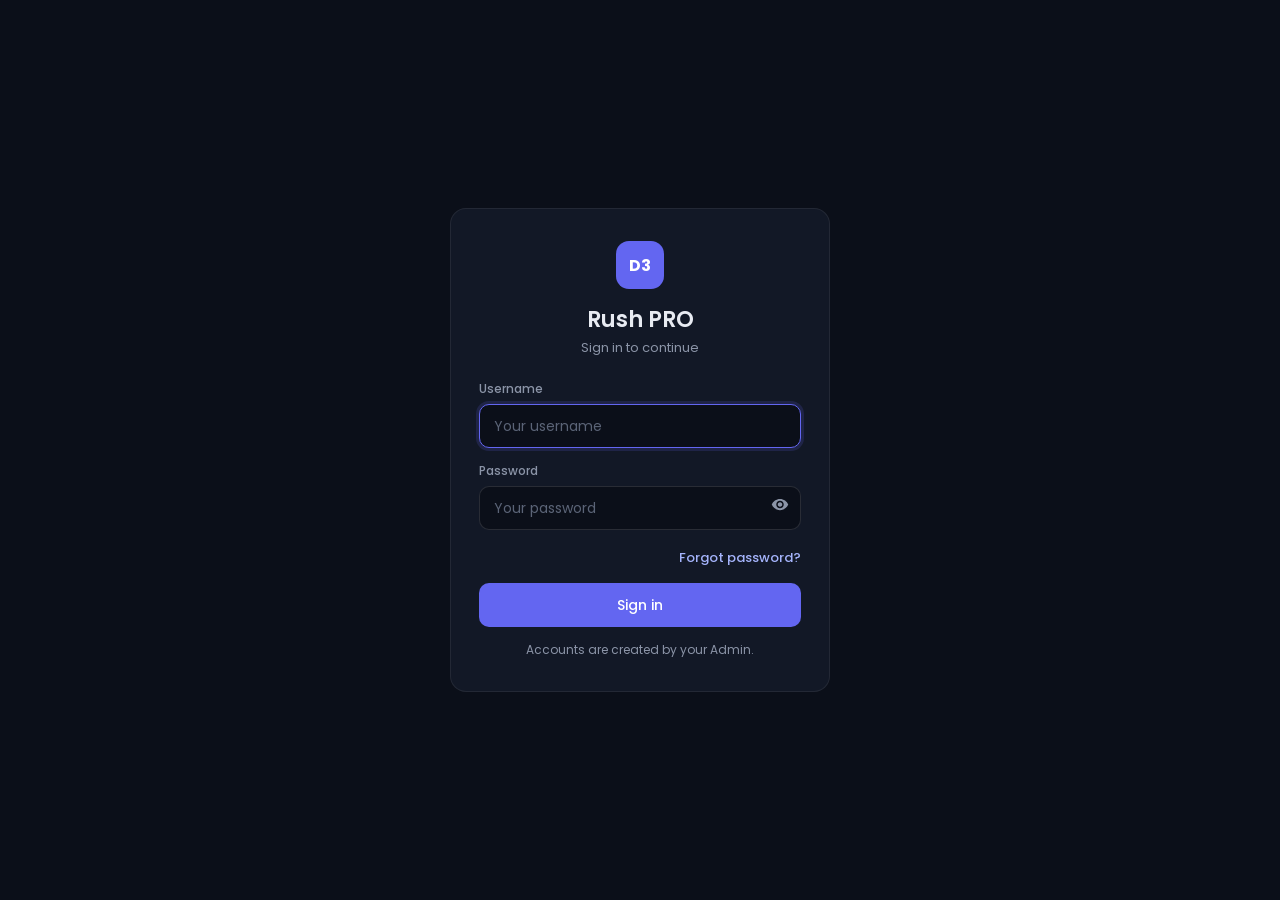
<file: index.html>
<!DOCTYPE html>
<html lang="en">
<head>
  <meta charset="UTF-8">
  <title>DUD3 Rush PRO — Yard Dispatch</title>
  <meta name="viewport" content="width=device-width, initial-scale=1, maximum-scale=1, viewport-fit=cover">
  <meta name="theme-color" content="#0B0F19">
  <meta name="color-scheme" content="dark">
  <meta name="mobile-web-app-capable" content="yes">
  <meta name="apple-mobile-web-app-capable" content="yes">
  <meta name="apple-mobile-web-app-title" content="Rush PRO">
  <meta name="apple-mobile-web-app-status-bar-style" content="black-translucent">
  <meta name="application-name" content="Rush PRO">
  <link rel="manifest" href="./rushpro.webmanifest">
  <link rel="icon" type="image/png" href="./rushpro-icon-192.png">
  <link rel="apple-touch-icon" href="./rushpro-icon-192.png">
  <link rel="preconnect" href="https://script.google.com">
  <link rel="preconnect" href="https://script.googleusercontent.com">
  <link rel="preconnect" href="https://fonts.googleapis.com">
  <link rel="preconnect" href="https://fonts.gstatic.com" crossorigin>
  <link rel="stylesheet" href="https://fonts.googleapis.com/css2?family=Poppins:wght@400;500;600;700&display=swap">
  <link rel="stylesheet" href="./assets/base.css?v=4">
  <script src="./assets/core.js?v=5"></script>
  <style>
    /* ============================================================
     * Rush PRO — calm, flat layout. One accent colour; status colours
     * (green / amber / red / sky) are used only where they carry meaning.
     * ============================================================ */
    body { height: 100dvh; overflow: hidden; user-select: none; background: var(--bg); }
    input, textarea, select { user-select: text; }
    .hide { display: none !important; }
    #app-root { display: none; flex-direction: column; height: 100dvh; overflow: hidden; }

    /* ---------- Top bar ---------- */
    header.topbar {
      display: flex; align-items: center; justify-content: space-between; gap: 12px; flex-shrink: 0; z-index: 100;
      padding: calc(var(--safe-top) + 12px) 20px 12px; background: var(--bg); border-bottom: 1px solid var(--line);
    }
    .brand-wrap { display: flex; align-items: center; gap: 12px; min-width: 0; }
    .brand-logo {
      width: 36px; height: 36px; border-radius: 10px; flex: 0 0 auto; display: grid; place-items: center;
      background: var(--accent); color: #fff; font-weight: 700; font-size: 13px;
    }
    .brand-title { font-size: 16px; font-weight: 600; line-height: 1.15; white-space: nowrap; }
    .brand-sub { font-size: 12px; color: var(--muted); font-weight: 400; white-space: nowrap; }
    .top-status { display: flex; align-items: center; gap: 8px; min-width: 0; }
    .chip {
      display: inline-flex; align-items: center; gap: 7px; height: 34px; padding: 0 12px; border-radius: 10px;
      font-size: 13px; font-weight: 500; white-space: nowrap; border: 1px solid var(--line); background: var(--surface); color: var(--text);
    }
    .sync-dot { width: 8px; height: 8px; border-radius: 50%; background: var(--green); }
    .sync-badge.syncing .sync-dot { background: var(--amber); }
    .sync-badge.off .sync-dot { background: var(--red); }
    .sync-badge.off { color: var(--red); }
    .clock-display { font-variant-numeric: tabular-nums; font-weight: 600; }
    .icon-btn {
      width: 34px; height: 34px; border-radius: 10px; border: 1px solid var(--line); background: var(--surface);
      color: var(--muted); display: inline-flex; align-items: center; justify-content: center; cursor: pointer; padding: 0; flex: 0 0 auto;
    }
    .icon-btn:hover { color: var(--text); background: var(--surface-2); }
    .icon-btn svg { width: 16px; height: 16px; fill: currentColor; }
    .force-sync-btn.spinning svg { animation: spin .7s linear; }
    .install-btn { display: none; cursor: pointer; color: var(--accent-text); }
    .install-btn.show { display: inline-flex; }
    .install-btn svg { width: 15px; height: 15px; fill: currentColor; }
    .user-chip { padding-right: 5px; }
    .user-chip .btn-logout {
      height: 26px; padding: 0 10px; border-radius: 7px; border: none; background: var(--surface-2); color: var(--muted);
      font-size: 12px; font-weight: 500; cursor: pointer;
    }
    .user-chip .btn-logout:hover { color: var(--red); }

    #pending-holder { display: flex; justify-content: center; position: relative; z-index: 90; }
    #pending-badge {
      display: none; align-items: center; gap: 6px; font-size: 12px; font-weight: 600; color: #1A1200;
      background: var(--amber); padding: 4px 14px; border-radius: 0 0 10px 10px;
    }

    main { flex: 1; overflow-y: auto; overflow-x: hidden; overscroll-behavior: contain; padding: 20px 16px calc(var(--safe-bottom) + 88px); }
    .tab-content { display: none; flex-direction: column; gap: 16px; }
    .tab-content.active { display: flex; }
    .col-side, .col-main { display: flex; flex-direction: column; gap: 16px; min-width: 0; }
    .page-title { font-size: 20px; font-weight: 600; }
    .page-sub { font-size: 13px; color: var(--muted); margin-top: 2px; }

    /* ---------- Panels ---------- */
    .card, .scanner-card, .batch-card {
      background: var(--surface); border: 1px solid var(--line); border-radius: 14px;
    }
    .card { padding: 18px; display: flex; flex-direction: column; gap: 14px; }
    .card-title { font-size: 15px; font-weight: 600; display: flex; align-items: center; gap: 8px; }
    .card-sub { font-size: 13px; color: var(--muted); line-height: 1.5; }
    .section-label { font-size: 12px; font-weight: 500; color: var(--muted); }

    /* ---------- Scanner panel (camera hidden until started) ---------- */
    .scanner-card { padding: 18px; display: flex; flex-direction: column; gap: 14px; }
    .scanner-head { display: flex; align-items: center; justify-content: space-between; gap: 8px; }
    .scanner-viewport-wrap {
      display: none; position: relative; width: 100%; aspect-ratio: 1 / 1; max-width: 340px; margin: 0 auto;
      background: #000; border-radius: 12px; overflow: hidden;
    }
    .scanner-viewport-wrap.scanner-wrap-active { display: block; }
    .scanner-viewport-wrap > div[id^="qr-reader-"] { width: 100% !important; height: 100% !important; }
    .scanner-viewport-wrap video { object-fit: cover !important; width: 100% !important; height: 100% !important; }
    .scanner-idle, .laser-line { display: none; }
    .corner-bracket { position: absolute; width: 26px; height: 26px; border-color: #fff; border-style: solid; pointer-events: none; z-index: 9; opacity: .85; }
    .cb-tl { top: 14px; left: 14px; border-width: 3px 0 0 3px; border-radius: 8px 0 0 0; }
    .cb-tr { top: 14px; right: 14px; border-width: 3px 3px 0 0; border-radius: 0 8px 0 0; }
    .cb-bl { bottom: 14px; left: 14px; border-width: 0 0 3px 3px; border-radius: 0 0 0 8px; }
    .cb-br { bottom: 14px; right: 14px; border-width: 0 3px 3px 0; border-radius: 0 0 8px 0; }
    .scanner-controls { display: flex; gap: 8px; }
    .scanner-controls .btn { flex: 1; }
    .scan-status-chip { display: inline-flex; align-items: center; gap: 7px; font-size: 12px; font-weight: 500; color: var(--muted); }
    .scan-status-chip .dot { width: 8px; height: 8px; border-radius: 50%; background: #4B5568; }
    .scan-status-chip.live { color: var(--green); }
    .scan-status-chip.live .dot { background: var(--green); animation: pulseDot 1.2s infinite; }
    @keyframes pulseDot { 50% { opacity: .35; } }
    .scanner-input-bar { width: 100%; display: flex; gap: 8px; position: relative; }

    /* ---------- Controls ---------- */
    .text-input {
      flex: 1; min-width: 0; width: 100%; min-height: 44px; padding: 10px 14px; border-radius: 10px; outline: none;
      background: var(--bg); border: 1px solid var(--line-strong); color: var(--text); font-size: 14px;
      transition: border-color .15s, box-shadow .15s;
    }
    .text-input::placeholder { color: var(--faint); }
    .text-input:focus { border-color: var(--accent); box-shadow: 0 0 0 3px var(--accent-soft); }
    select.text-input { cursor: pointer; }
    .field { display: flex; flex-direction: column; gap: 6px; min-width: 0; }
    .field label, .metric-lbl { font-size: 12px; font-weight: 500; color: var(--muted); }
    .field-grid { display: grid; grid-template-columns: 1fr 1fr; gap: 14px; }

    .btn {
      display: inline-flex; align-items: center; justify-content: center; gap: 7px; white-space: nowrap;
      min-height: 44px; padding: 0 18px; border-radius: 10px; border: 1px solid transparent; cursor: pointer;
      background: var(--accent); color: #fff; font-size: 14px; font-weight: 500;
      transition: background .15s, border-color .15s, opacity .15s;
    }
    .btn:hover { background: var(--accent-hover); }
    .btn:active { transform: translateY(1px); }
    .btn:disabled { opacity: .4; cursor: not-allowed; transform: none; }
    .btn svg { width: 16px; height: 16px; fill: currentColor; }
    .btn-green { background: var(--green); color: #052E16; }
    .btn-green:hover { background: #2FD06B; }
    .btn-amber { background: var(--amber); color: #2A1A00; }
    .btn-amber:hover { background: #F7AA2A; }
    .btn-danger { background: var(--red); color: #fff; }
    .btn-danger:hover { background: #F25B5B; }
    .btn-card, .btn-ghost { background: transparent; color: var(--text); border-color: var(--line-strong); }
    .btn-card:hover, .btn-ghost:hover { background: var(--surface-2); }
    .btn-sm { min-height: 34px; padding: 0 12px; font-size: 13px; border-radius: 8px; }
    .btn-xs { min-height: 30px; padding: 0 11px; font-size: 12.5px; border-radius: 8px; }
    .btn-text-red { color: var(--red); }
    .btn-whatsapp { color: #25D366; }
    .btn-icon { width: 30px; padding: 0; }

    .search-results-dropdown {
      position: absolute; top: calc(100% + 6px); left: 0; right: 0; z-index: 150; display: none;
      background: var(--surface-2); border: 1px solid var(--line-strong); border-radius: 10px; max-height: 280px; overflow-y: auto;
      box-shadow: 0 16px 40px rgba(0,0,0,0.55);
    }
    .dropdown-item {
      padding: 10px 14px; cursor: pointer; font-size: 13.5px; display: flex; justify-content: space-between; align-items: center; gap: 10px;
      border-bottom: 1px solid var(--line);
    }
    .dropdown-item:last-child { border-bottom: none; }
    .dropdown-item:hover, .dropdown-item:active { background: var(--accent-soft); }
    .dropdown-item b { font-weight: 500; }
    .dropdown-item .dd-meta { color: var(--muted); font-size: 12px; white-space: nowrap; }

    /* ---------- Stats ---------- */
    .metric-row { display: grid; grid-template-columns: repeat(4, 1fr); gap: 12px; }
    .metric-row.cols-3 { grid-template-columns: repeat(3, 1fr); }
    .metric-box { background: var(--surface); border: 1px solid var(--line); border-radius: 14px; padding: 14px 16px; }
    .metric-lbl { display: block; }
    .metric-val { font-size: 28px; font-weight: 600; line-height: 1.2; margin-top: 4px; font-variant-numeric: tabular-nums; }
    .v-green { color: var(--green); } .v-amber { color: var(--amber); } .v-red { color: var(--red); } .v-sky { color: var(--sky); }

    /* ---------- Wave filter ---------- */
    .wave-bar { display: flex; align-items: center; gap: 6px; overflow-x: auto; scrollbar-width: none; }
    .wave-bar::-webkit-scrollbar { display: none; }
    .wave-pill {
      height: 34px; padding: 0 14px; border-radius: 9px; font-size: 13px; font-weight: 500; white-space: nowrap; cursor: pointer;
      background: transparent; border: 1px solid var(--line); color: var(--muted); display: inline-flex; align-items: center; gap: 7px;
    }
    .wave-pill:hover { color: var(--text); }
    .wave-pill.active { background: var(--accent-soft); border-color: var(--accent); color: var(--text); }
    .wave-pill .now-dot { width: 7px; height: 7px; border-radius: 50%; background: var(--green); }

    .rep-grid { display: grid; grid-template-columns: 1fr 1fr; gap: 8px; }
    .rep-grid > div { position: relative; }

    /* ---------- Lists ---------- */
    .batch-card { overflow: hidden; }
    .batch-header {
      display: flex; justify-content: space-between; align-items: center; gap: 10px; flex-wrap: wrap;
      padding: 14px 18px; border-bottom: 1px solid var(--line);
    }
    .batch-title { font-size: 15px; font-weight: 600; display: flex; align-items: center; gap: 10px; min-width: 0; }
    .batch-badge {
      font-size: 12px; font-weight: 500; padding: 2px 9px; border-radius: 999px; white-space: nowrap;
      background: var(--surface-2); color: var(--muted); border: 1px solid var(--line);
    }
    .badge-green { color: var(--green); background: var(--green-soft); border-color: transparent; }
    .badge-red { color: var(--red); background: var(--red-soft); border-color: transparent; }
    .badge-yellow { color: var(--amber); background: var(--amber-soft); border-color: transparent; }
    .batch-actions, .row-actions { display: flex; gap: 6px; align-items: center; flex-wrap: wrap; flex: 0 0 auto; }
    .batch-card.break-return .batch-title::before { content: ""; width: 8px; height: 8px; border-radius: 50%; background: var(--green); }

    .da-list { display: flex; flex-direction: column; }
    .da-row {
      display: flex; align-items: center; gap: 12px; min-width: 0; padding: 12px 18px; border-bottom: 1px solid var(--line);
    }
    .da-row:last-child { border-bottom: none; }
    .da-row:hover { background: var(--surface-hover); }
    .da-checkbox { width: 17px; height: 17px; accent-color: var(--accent); cursor: pointer; flex: 0 0 auto; }
    .pos { width: 26px; flex: 0 0 auto; font-size: 13px; font-weight: 600; color: var(--faint); font-variant-numeric: tabular-nums; }
    .da-details { flex: 1; min-width: 0; }
    .da-name { font-size: 14px; font-weight: 500; overflow: hidden; text-overflow: ellipsis; white-space: nowrap; }
    .da-meta-line {
      font-size: 12.5px; color: var(--muted); margin-top: 2px; display: flex; align-items: center; gap: 6px; flex-wrap: wrap; min-width: 0;
    }
    .da-meta-line .sep { color: var(--faint); }
    .da-meta-line .mono { font-size: 11.5px; letter-spacing: .2px; color: var(--faint); }
    .da-meta-line b { color: var(--text); font-weight: 500; }
    .time-badge {
      display: inline-flex; align-items: center; gap: 6px; font-size: 12.5px; font-weight: 500; padding: 4px 10px; border-radius: 8px;
      white-space: nowrap; background: var(--surface-2); color: var(--muted); font-variant-numeric: tabular-nums;
    }
    .time-badge::before { content: ""; width: 6px; height: 6px; border-radius: 50%; background: currentColor; }
    .tag-ok { color: var(--green); background: var(--green-soft); }
    .tag-warn, .tag-break { color: var(--amber); background: var(--amber-soft); }
    .tag-bad, .tag-sla, .tag-violator { color: var(--red); background: var(--red-soft); }
    .tag-info { color: var(--sky); background: var(--sky-soft); }
    .tag-idle { color: var(--muted); }
    .mini-tag { font-size: 11.5px; font-weight: 500; padding: 1px 8px; border-radius: 6px; color: var(--amber); background: var(--amber-soft); }
    .empty { padding: 28px 18px; text-align: center; color: var(--muted); font-size: 13.5px; }

    .violator-row { flex-wrap: wrap; }
    .notice {
      display: flex; gap: 12px; align-items: flex-start; padding: 14px 16px; border-radius: 12px; font-size: 13.5px; line-height: 1.5;
      background: var(--red-soft); color: #FCA5A5; border: 1px solid rgba(239,68,68,0.25);
    }
    .notice svg { width: 20px; height: 20px; fill: currentColor; flex-shrink: 0; margin-top: 1px; }

    #waiting-batches-container { display: flex; flex-direction: column; gap: 16px; }

    /* ---------- Admin ---------- */
    .user-row {
      display: flex; align-items: center; justify-content: space-between; gap: 10px;
      padding: 12px 14px; border: 1px solid var(--line); border-radius: 10px;
    }
    .user-row .u-name { font-size: 14px; font-weight: 500; display: flex; align-items: center; gap: 8px; }
    .user-row .u-handle { font-size: 12px; color: var(--muted); margin-top: 1px; }
    .pill-tag { font-size: 11px; font-weight: 500; padding: 1px 8px; border-radius: 6px; background: var(--surface-2); }
    .pw-field-wrap { position: relative; }
    .pw-eye-btn { position: absolute; right: 8px; top: 50%; transform: translateY(-50%); background: none; border: none; color: var(--muted); cursor: pointer; padding: 4px; }
    .pw-eye-btn svg { width: 18px; height: 18px; fill: currentColor; }
    .version-line { font-size: 12px; color: var(--faint); display: flex; gap: 14px; }
    details summary { cursor: pointer; font-size: 13px; font-weight: 500; color: var(--muted); }

    /* ---------- Login ---------- */
    #login-screen { display: none; position: fixed; inset: 0; z-index: 9000; padding: 20px; align-items: center; justify-content: center; background: var(--bg); }
    .login-card {
      width: 100%; max-width: 380px; background: var(--surface); border: 1px solid var(--line); border-radius: 16px;
      padding: 32px 28px; display: flex; flex-direction: column; gap: 14px;
    }
    .login-brand { text-align: center; margin-bottom: 8px; }
    .login-brand .brand-logo { margin: 0 auto 14px; width: 48px; height: 48px; font-size: 16px; border-radius: 13px; }
    .login-brand .t { font-size: 22px; font-weight: 600; }
    .login-brand .s { font-size: 13px; color: var(--muted); margin-top: 2px; }
    #login-error {
      display: none; background: var(--red-soft); color: #FCA5A5; font-size: 13px; padding: 10px 12px; border-radius: 10px; text-align: center;
    }
    .login-foot { font-size: 12px; color: var(--muted); text-align: center; }
    .link-btn { background: none; border: none; color: var(--accent-text); font-size: 13px; font-weight: 500; cursor: pointer; padding: 0; }

    /* ---------- Navigation ---------- */
    nav {
      position: fixed; bottom: 0; left: 0; right: 0; z-index: 100;
      height: calc(var(--safe-bottom) + 64px); padding-bottom: var(--safe-bottom);
      background: var(--bg); border-top: 1px solid var(--line); display: grid; grid-template-columns: repeat(6, 1fr);
    }
    .nav-item {
      min-width: 0; display: flex; flex-direction: column; align-items: center; justify-content: center; gap: 4px; position: relative;
      color: var(--faint); cursor: pointer; font-size: 11px; font-weight: 500; border: none; background: transparent;
    }
    .nav-item svg { width: 22px; height: 22px; fill: currentColor; }
    .nav-item:hover { color: var(--muted); }
    .nav-item.active { color: var(--text); }
    .nav-item.active svg { fill: var(--accent-text); }
    .nav-badge {
      position: absolute; top: 6px; left: calc(50% + 7px); min-width: 18px; height: 18px; padding: 0 5px; border-radius: 9px;
      background: var(--accent); color: #fff; font-size: 10.5px; font-weight: 600; display: none;
      align-items: center; justify-content: center; font-variant-numeric: tabular-nums;
    }
    .nav-badge.show { display: inline-flex; }
    .nav-badge.red { background: var(--red); }

    /* ---------- Toast cards (scan results) ---------- */
    #banner-holder { position: relative; z-index: 95; }
    #break-card-holder {
      position: fixed; top: calc(var(--safe-top) + 12px); left: 12px; right: 12px; z-index: 9500; pointer-events: none;
      display: flex; flex-direction: column; align-items: center;
    }
    .scan-card {
      position: relative; pointer-events: auto; width: 100%; max-width: 520px; display: flex; align-items: center; gap: 14px;
      padding: 14px 46px 16px 16px; border-radius: 14px; margin-bottom: 10px; background: var(--surface-2);
      border: 1px solid var(--line-strong); box-shadow: 0 18px 44px rgba(0,0,0,0.5); animation: cardIn .22s ease-out; overflow: hidden;
    }
    .scan-card::after { content: ""; position: absolute; left: 0; top: 0; bottom: 0; width: 4px; background: var(--tone, var(--accent)); }
    @keyframes cardIn { from { transform: translateY(-10px); opacity: 0; } to { transform: none; opacity: 1; } }
    .scan-card-icon {
      flex: 0 0 auto; width: 38px; height: 38px; border-radius: 10px; display: flex; align-items: center; justify-content: center;
      font-size: 18px; background: var(--tone-soft, var(--accent-soft));
    }
    .scan-card-body { flex: 1; min-width: 0; }
    .scan-card-title { font-size: 14px; font-weight: 600; line-height: 1.35; color: var(--text); }
    .scan-card-sub { font-size: 12.5px; color: var(--muted); margin-top: 2px; }
    .scan-card-close {
      position: absolute; top: 10px; right: 10px; width: 26px; height: 26px; border-radius: 8px; display: flex; align-items: center;
      justify-content: center; cursor: pointer; font-size: 16px; color: var(--muted);
    }
    .scan-card-close:hover { background: var(--surface); color: var(--text); }
    .scan-card-dismiss-btn { position: absolute; top: 10px; right: 10px; border: 1px solid var(--line-strong); border-radius: 8px; background: transparent; color: var(--text); font-size: 12px; font-weight: 500; padding: 4px 10px; cursor: pointer; }
    .scan-card-countdown { position: absolute; bottom: 8px; right: 12px; font-size: 11px; color: var(--faint); font-variant-numeric: tabular-nums; }
    .scan-card.theme-present    { --tone: var(--green); --tone-soft: var(--green-soft); }
    .scan-card.theme-late       { --tone: var(--amber); --tone-soft: var(--amber-soft); }
    .scan-card.theme-break      { --tone: var(--amber); --tone-soft: var(--amber-soft); }
    .scan-card.theme-overdue    { --tone: var(--red); --tone-soft: var(--red-soft); }
    .scan-card.theme-violator   { --tone: var(--red); --tone-soft: var(--red-soft); }
    .scan-card.theme-notoffyard { --tone: #F97316; --tone-soft: rgba(249,115,22,0.15); }
    .scan-card.theme-notsent    { --tone: var(--sky); --tone-soft: var(--sky-soft); }
    .scan-card.theme-duplicate  { --tone: var(--muted); --tone-soft: var(--surface); }

    /* ---------- Responsive ---------- */
    @media (max-width: 560px) {
      header.topbar { padding-left: 14px; padding-right: 14px; }
      .brand-sub, .user-chip .u-label, .install-btn .lbl, .sync-badge .lbl { display: none; }
      .chip { padding: 0 10px; }
      .metric-row { grid-template-columns: repeat(2, 1fr); }
      .metric-row.cols-3 { grid-template-columns: repeat(3, 1fr); }
      .metric-val { font-size: 24px; }
      .rep-grid, .field-grid { grid-template-columns: 1fr; }
      .text-input { font-size: 16px; } /* stops iOS zooming into inputs */
      .da-row { padding: 12px 14px; }
      .batch-header { padding: 12px 14px; }
      .violator-row .row-actions { flex: 1 1 100%; justify-content: flex-end; }
      .da-meta-line .mono { flex: 1 1 100%; }          /* phones: ID on its own line */
      .da-meta-line .mono + .sep { display: none; }
    }
    @media (max-width: 380px) { .user-chip { display: none; } }
    @media (min-width: 760px) {
      main { padding: 24px 28px 96px; }
      .tab-content { max-width: 1480px; width: 100%; margin: 0 auto; }
      .tab-grid.active { display: grid; grid-template-columns: 340px minmax(0, 1fr); gap: 24px; align-items: start; }
      .tab-grid > .col-side { position: sticky; top: 0; }
      .tab-wide.active { display: grid; grid-template-columns: repeat(2, minmax(0, 1fr)); gap: 24px; align-items: start; }
    }
    @media (min-width: 1024px) {
      #app-root { padding-left: 88px; }
      nav {
        top: 0; right: auto; width: 88px; height: auto; padding: calc(var(--safe-top) + 74px) 10px 16px;
        grid-template-columns: 1fr; grid-auto-rows: 66px; align-content: start; gap: 4px;
        border-top: none; border-right: 1px solid var(--line);
      }
      .nav-item { border-radius: 12px; }
      .nav-item:hover { background: var(--surface); }
      .nav-item.active { background: var(--surface); }
      .nav-badge { top: 7px; left: calc(50% + 7px); }
      main { padding-bottom: 32px; }
    }
    @media (min-width: 1280px) {
      /* Wide screens: list rows flow in two columns inside each card (order kept left→right). */
      .da-list.two-col { display: grid; grid-template-columns: 1fr 1fr; }
      .da-list.two-col .da-row { border-bottom: 1px solid var(--line); }
      .da-list.two-col .da-row:nth-child(odd) { border-right: 1px solid var(--line); }
      .da-list.two-col .da-row:last-child:nth-child(odd) { border-bottom: none; }
      .da-list.two-col .da-row:nth-last-child(2):nth-child(odd) { border-bottom: none; }
    }
    @media (display-mode: standalone) { body { overscroll-behavior: none; } }
  </style>
</head>
<body>
  <div id="splash-screen" class="splash">
    <div class="splash-grid"></div>
    <div class="splash-core">
      <div class="splash-ring r1"></div><div class="splash-ring r2"></div><div class="splash-sweep"></div>
      <div class="splash-cube"><svg viewBox="0 0 24 24" fill="#06080F"><path d="M21 16.5l-9 5.2-9-5.2V7.5l9-5.2 9 5.2v9zM12 4.2L5.5 8 12 11.8 18.5 8 12 4.2zM4.5 9.7v5.6l6.5 3.8v-5.6L4.5 9.7zm15 0l-6.5 3.8v5.6l6.5-3.8V9.7z"/></svg></div>
    </div>
    <div class="splash-text">RUSH&nbsp;PRO</div>
    <div class="splash-sub">DUD3 YARD DISPATCH</div>
  </div>

  <!-- ===== LOGIN ===== -->
  <div id="login-screen">
    <form class="login-card" onsubmit="doLoginAction(); return false;">
      <div class="login-brand">
        <div class="brand-logo">D3</div>
        <div class="t">Rush PRO</div>
        <div class="s">Sign in to continue</div>
      </div>
      <div id="login-error"></div>
      <div class="field">
        <label for="login-username">Username</label>
        <input type="text" id="login-username" class="text-input" autocomplete="username" placeholder="Your username" autocapitalize="off">
      </div>
      <div class="field">
        <label for="login-password">Password</label>
        <div class="pw-field-wrap">
          <input type="password" id="login-password" class="text-input" autocomplete="current-password" placeholder="Your password">
          <button type="button" class="pw-eye-btn" onclick="togglePwVisibility('login-password', this)" title="Show / hide password"><svg viewBox="0 0 24 24"><path d="M12 4.5C7 4.5 2.73 7.61 1 12c1.73 4.39 6 7.5 11 7.5s9.27-3.11 11-7.5C21.27 7.61 17 4.5 12 4.5zm0 12.5c-2.76 0-5-2.24-5-5s2.24-5 5-5 5 2.24 5 5-2.24 5-5 5zm0-8c-1.66 0-3 1.34-3 3s1.34 3 3 3 3-1.34 3-3-1.34-3-3-3z"/></svg></button>
        </div>
      </div>
      <div style="text-align:right;"><button type="button" class="link-btn" onclick="showForgotPasswordPrompt()">Forgot password?</button></div>
      <button type="submit" class="btn" id="btn-do-login">Sign in</button>
      <div class="login-foot">Accounts are created by your Admin.</div>
    </form>
  </div>

  <div id="app-root">
    <header class="topbar">
      <div class="brand-wrap">
        <div class="brand-logo">D3</div>
        <div>
          <div class="brand-title">Rush PRO</div>
          <div class="brand-sub" id="header-tab-sub">Attendance</div>
        </div>
      </div>
      <div class="top-status">
        <button class="chip install-btn" id="install-btn" title="Install app">
          <svg viewBox="0 0 24 24"><path d="M12 3v10.59l3.3-3.3 1.4 1.42L12 17.4l-4.7-4.7 1.4-1.4 3.3 3.29V3h2zM5 19h14v2H5z"/></svg><span class="lbl">Install</span>
        </button>
        <div class="chip sync-badge" id="sync-status" title="Live sync"><span class="sync-dot"></span><span class="lbl" id="sync-text">Live</span></div>
        <div class="chip clock-display" id="dubai-clock" title="Dubai time">--:--</div>
        <button id="btn-force-sync" class="icon-btn force-sync-btn" onclick="forceSyncAllDevices()" title="Force sync all devices">
          <svg viewBox="0 0 24 24"><path d="M17.65 6.35A7.95 7.95 0 0012 4a8 8 0 1 0 7.73 10h-2.08A6 6 0 1 1 12 6c1.66 0 3.14.69 4.22 1.78L13 11h7V4l-2.35 2.35z"/></svg>
        </button>
        <div class="chip user-chip" title="Signed in as">
          <span class="u-label" id="user-chip-name">--</span>
          <button id="btn-logout" class="btn-logout" onclick="doLogoutAction()" title="Log out">Log out</button>
        </div>
      </div>
    </header>
    <div id="pending-holder"><span id="pending-badge"></span></div>
    <div id="banner-holder"></div>
    <div id="break-card-holder"></div>

    <main id="main-content">

      <!-- ================= ATTENDANCE ================= -->
      <section class="tab-content tab-grid active" id="tab-attend">
        <div class="col-side">
          <div class="scanner-card" data-scanner="attend"></div>
          <div class="card">
            <div>
              <div class="card-title">Replace an absent DA</div>
              <div class="card-sub">Choose the absent DA, then the replacement from RushData.</div>
            </div>
            <div class="rep-grid">
              <div>
                <input type="text" id="rep-absent-inp" class="text-input" placeholder="Absent DA" autocomplete="off">
                <div class="search-results-dropdown" id="rep-absent-dropdown"></div>
              </div>
              <div>
                <input type="text" id="rep-new-inp" class="text-input" placeholder="Replacement" autocomplete="off">
                <div class="search-results-dropdown" id="rep-new-dropdown"></div>
              </div>
            </div>
            <button class="btn btn-card" id="btn-assign-rep-inline">Assign &amp; add to batch</button>
          </div>
        </div>
        <div class="col-main">
          <div class="metric-row">
            <div class="metric-box"><span class="metric-lbl">Present</span><div class="metric-val v-green" id="cnt-present">0</div></div>
            <div class="metric-box"><span class="metric-lbl">Late</span><div class="metric-val v-amber" id="cnt-late">0</div></div>
            <div class="metric-box"><span class="metric-lbl">Absent</span><div class="metric-val v-red" id="cnt-absent">0</div></div>
            <div class="metric-box"><span class="metric-lbl">In this wave</span><div class="metric-val" id="cnt-total">0</div></div>
          </div>
          <div class="batch-card">
            <div class="batch-header">
              <div class="batch-title"><span id="current-wave-label">Current wave</span><span class="batch-badge" id="roster-badge-date">--</span></div>
            </div>
            <div style="padding:12px 18px 0;"><div class="wave-bar" id="wave-pill-bar"></div></div>
            <div class="da-list two-col" id="attend-roster-list" style="margin-top:8px; border-top:1px solid var(--line);"><div class="empty">Loading…</div></div>
          </div>
        </div>
      </section>

      <!-- ================= WAITING ================= -->
      <section class="tab-content tab-grid" id="tab-waiting">
        <div class="col-side">
          <div class="scanner-card" data-scanner="waiting"></div>
          <div class="metric-row cols-3" style="grid-template-columns:1fr 1fr 1fr;">
            <div class="metric-box"><span class="metric-lbl">Waiting</span><div class="metric-val v-sky" id="wait-total-das">0</div></div>
            <div class="metric-box"><span class="metric-lbl">Batches</span><div class="metric-val" id="wait-active-batches">0</div></div>
            <div class="metric-box"><span class="metric-lbl">Batch size</span><div class="metric-val" id="wait-batch-cap">25</div></div>
          </div>
        </div>
        <div class="col-main">
          <div id="waiting-batches-container"></div>
        </div>
      </section>

      <!-- ================= BREAKS ================= -->
      <section class="tab-content tab-grid" id="tab-breaks">
        <div class="col-side">
          <div class="card">
            <div>
              <div class="card-title">Send a DA on break</div>
              <div class="card-sub">They leave their waiting batch. When the break ends they go to the top of the queue.</div>
            </div>
            <div class="scanner-input-bar">
              <input type="text" id="break-inp" class="text-input" placeholder="Scan or search DA…" autocomplete="off">
              <button class="btn btn-amber" id="btn-start-break">Start break</button>
              <div class="search-results-dropdown" id="break-search-results"></div>
            </div>
          </div>
        </div>
        <div class="col-main">
          <div class="batch-card">
            <div class="batch-header">
              <div class="batch-title">On break <span class="batch-badge badge-yellow" id="break-badge-count">0</span></div>
            </div>
            <div class="da-list two-col" id="breaks-da-list"></div>
          </div>
          <div class="batch-card break-return">
            <div class="batch-header">
              <div class="batch-title">Back from break — ready to send <span class="batch-badge badge-green" id="breakret-badge-count">0</span></div>
            </div>
            <div class="da-list two-col" id="breakret-da-list"></div>
          </div>
        </div>
      </section>

      <!-- ================= VIOLATORS ================= -->
      <section class="tab-content" id="tab-violators">
        <div class="notice">
          <svg viewBox="0 0 24 24"><path d="M1 21h22L12 2 1 21zm12-3h-2v-2h2v2zm0-4h-2v-4h2v4z"/></svg>
          <span>These DAs missed the Received-In time limit. Send them back to the off-yard — Receive In is blocked until they scan at Waiting again.</span>
        </div>
        <div class="batch-card">
          <div class="batch-header">
            <div class="batch-title">
              <input type="checkbox" class="da-checkbox" id="violator-select-all" title="Select all">
              <span>Violators</span>
              <span class="batch-badge badge-red" id="violator-badge-count">0</span>
            </div>
            <div class="batch-actions">
              <button id="btn-remove-selected-violators" class="btn btn-card btn-sm" style="display:none;">Remove selected</button>
              <button id="btn-remove-all-violators" class="btn btn-danger btn-sm" style="display:none;">Remove all</button>
            </div>
          </div>
          <div class="da-list two-col" id="violators-da-list"></div>
        </div>
      </section>

      <!-- ================= RECEIVE ================= -->
      <section class="tab-content tab-grid" id="tab-receive">
        <div class="col-side">
          <div class="scanner-card" data-scanner="receive"></div>
        </div>
        <div class="col-main">
          <div class="batch-card">
            <div class="batch-header">
              <div class="batch-title">On the way <span class="batch-badge" id="awaiting-badge-count">0</span></div>
              <div class="batch-actions">
                <button id="btn-notify-das" class="btn btn-amber btn-sm" style="display:none;" onclick="notifySentDAsAction()" title="Send loud alert to active Sent DAs on Driver Hub">
                  🔔 Notify DA's
                </button>
                <button id="btn-whatsapp-notify" class="btn btn-card btn-sm btn-whatsapp" style="display:none;" onclick="requestNextBatchViaWhatsApp()" title="Ask OFFYARD for the next batch on WhatsApp">
                  <svg viewBox="0 0 24 24"><path d="M12.04 2c-5.46 0-9.91 4.45-9.91 9.91 0 1.75.46 3.45 1.32 4.95L2.05 22l5.25-1.38c1.45.79 3.08 1.21 4.74 1.21h.01c5.46 0 9.91-4.45 9.91-9.91 0-2.65-1.03-5.14-2.9-7.01A9.82 9.82 0 0012.04 2m.01 1.67c2.2 0 4.26.86 5.82 2.42a8.19 8.19 0 012.41 5.83c0 4.55-3.7 8.25-8.24 8.25-1.48 0-2.93-.4-4.19-1.15l-.3-.18-3.12.82.83-3.04-.2-.31a8.2 8.2 0 01-1.26-4.39c0-4.55 3.7-8.25 8.25-8.25z"/></svg>
                  Request batch
                </button>
              </div>
            </div>
            <div class="da-list" id="awaiting-da-list"></div>
          </div>
          <div class="batch-card">
            <div class="batch-header">
              <div class="batch-title">Received in <span class="batch-badge badge-green" id="received-badge-count">0</span></div>
            </div>
            <div class="da-list two-col" id="received-da-list"></div>
          </div>
        </div>
      </section>

      <!-- ================= ADMIN ================= -->
      <section class="tab-content tab-wide" id="tab-admin">
        <div class="card">
          <div class="card-title">Dispatch settings</div>
          <div class="field"><label for="cfg-ym-name">Yard marshal name (this device)</label><input type="text" id="cfg-ym-name" class="text-input"></div>
          <div style="display:flex; align-items:center; justify-content:space-between; gap:10px;">
            <span class="metric-lbl">Scan sounds &amp; vibration</span>
            <button id="cfg-sound-toggle" class="btn btn-card btn-sm" type="button" style="min-width:90px;">On</button>
          </div>
          <div class="field-grid">
            <div class="field"><label for="cfg-batch-size">Batch size</label><input type="number" id="cfg-batch-size" class="text-input" value="25"></div>
            <div class="field"><label for="cfg-entry-violation">Receive limit (min)</label><input type="number" id="cfg-entry-violation" class="text-input" value="15"></div>
            <div class="field"><label for="cfg-auto-ofd">Auto-OFD after (min)</label><input type="number" id="cfg-auto-ofd" class="text-input" value="30"></div>
            <div class="field"><label for="cfg-prewave">Check-in opens before wave (min)</label><input type="number" id="cfg-prewave" class="text-input" value="30"></div>
            <div class="field"><label for="cfg-grace">Late after wave (min)</label><input type="number" id="cfg-grace" class="text-input" value="10"></div>
            <div class="field"><label for="cfg-rush-timeout">Receive timeout (min)</label><input type="number" id="cfg-rush-timeout" class="text-input" value="15"></div>
          </div>
          <div id="admin-sheet-api-bar" style="display:none; flex-direction:column; gap:12px; padding:14px; border:1px solid var(--line); border-radius:12px; background:var(--bg);">
            <div style="display:flex; align-items:center; justify-content:space-between; gap:8px; flex-wrap:wrap;">
              <span class="section-label" style="color:var(--text); font-weight:600;">Monthly Sheet &amp; API (Admin Only)</span>
              <span class="chip" id="live-sheet-chip" style="height:26px; font-size:11.5px; padding:0 10px;">
                <span class="sync-dot"></span>
                <span id="live-sheet-name">Connecting…</span>
              </span>
            </div>
            <div class="field">
              <label for="cfg-sheet-url">Monthly Google Sheet URL (instant live switch)</label>
              <div style="display:flex; gap:8px;">
                <input type="text" id="cfg-sheet-url" class="text-input" placeholder="https://docs.google.com/spreadsheets/d/...">
                <button type="button" class="btn btn-green btn-sm" id="btn-instant-sheet-update" onclick="instantUpdateSheetAction()">Update Sheet</button>
              </div>
            </div>
            <div class="field">
              <label for="cfg-api-url">Apps Script Web App API URL</label>
              <div style="display:flex; gap:8px;">
                <input type="text" id="cfg-api-url" class="text-input" placeholder="https://script.google.com/macros/s/.../exec">
                <button type="button" class="btn btn-card btn-sm" id="btn-instant-api-update" onclick="instantUpdateApiAction()">Update API</button>
              </div>
            </div>
          </div>
          <div class="field"><label for="cfg-admin-pin">Admin PIN (not needed if you're an admin)</label><input type="password" id="cfg-admin-pin" class="text-input" placeholder="••••" autocomplete="off"></div>
          <div style="display:flex; gap:8px;">
            <button class="btn" id="btn-save-settings" style="flex:1;">Save settings</button>
            <button class="btn btn-card btn-text-red" id="btn-reset-day">Reset day</button>
          </div>
          <div class="version-line"><span id="ver-fe">FE --</span><span id="ver-be">BE --</span></div>
        </div>

        <div class="card" id="admin-user-mgmt" style="display:none;">
          <div class="card-title">User accounts</div>
          <div style="display:flex; flex-direction:column; gap:10px; padding:14px; border:1px solid var(--line); border-radius:12px;">
            <span class="section-label">New user</span>
            <input type="text" id="new-user-username" class="text-input" placeholder="Username (3+ characters)" autocapitalize="off">
            <div class="pw-field-wrap">
              <input type="password" id="new-user-password" class="text-input" placeholder="Password (4+ characters)">
              <button type="button" class="pw-eye-btn" onclick="togglePwVisibility('new-user-password', this)" title="Show / hide password"><svg viewBox="0 0 24 24"><path d="M12 4.5C7 4.5 2.73 7.61 1 12c1.73 4.39 6 7.5 11 7.5s9.27-3.11 11-7.5C21.27 7.61 17 4.5 12 4.5zm0 12.5c-2.76 0-5-2.24-5-5s2.24-5 5-5 5 2.24 5 5-2.24 5-5 5zm0-8c-1.66 0-3 1.34-3 3s1.34 3 3 3 3-1.34 3-3-1.34-3-3-3z"/></svg></button>
            </div>
            <input type="text" id="new-user-displayname" class="text-input" placeholder="Display name (optional)">
            <select id="new-user-role" class="text-input"><option value="user" selected>Regular user</option><option value="admin">Admin</option></select>
            <button class="btn" onclick="adminCreateUserAction()">Create user</button>
          </div>
          <span class="section-label">Existing users</span>
          <div id="admin-user-list" style="display:flex; flex-direction:column; gap:8px;"></div>
        </div>
      </section>
    </main>

    <nav aria-label="Sections">
      <button class="nav-item active" data-tab="tab-attend">
        <svg viewBox="0 0 24 24"><path d="M19 3h-1V1h-2v2H8V1H6v2H5c-1.11 0-2 .9-2 2v14c0 1.1.89 2 2 2h14c1.1 0 2-.9 2-2V5c0-1.1-.9-2-2-2zm0 16H5V8h14v11zM7 10h5v5H7z"/></svg>
        <span>Attendance</span>
      </button>
      <button class="nav-item" data-tab="tab-waiting">
        <svg viewBox="0 0 24 24"><path d="M4 6H2v14c0 1.1.9 2 2 2h14v-2H4V6zm16-4H8c-1.1 0-2 .9-2 2v12c0 1.1.9 2 2 2h12c1.1 0 2-.9 2-2V4c0-1.1-.9-2-2-2zm-1 9H9V9h10v2zm-4 4H9v-2h6v2zm4-8H9V5h10v2z"/></svg>
        <span>Waiting</span><span class="nav-badge" id="nb-waiting"></span>
      </button>
      <button class="nav-item" data-tab="tab-breaks">
        <svg viewBox="0 0 24 24"><path d="M20 3H4v10c0 2.21 1.79 4 4 4h6c2.21 0 4-1.79 4-4v-3h2c1.1 0 2-.9 2-2V5c0-1.1-.9-2-2-2zm0 5h-2V5h2v3zM4 19h16v2H4z"/></svg>
        <span>Breaks</span><span class="nav-badge" id="nb-breaks"></span>
      </button>
      <button class="nav-item" data-tab="tab-violators">
        <svg viewBox="0 0 24 24"><path d="M1 21h22L12 2 1 21zm12-3h-2v-2h2v2zm0-4h-2v-4h2v4z"/></svg>
        <span>Violators</span><span class="nav-badge red" id="nb-violators"></span>
      </button>
      <button class="nav-item" data-tab="tab-receive">
        <svg viewBox="0 0 24 24"><path d="M9 16.17L4.83 12l-1.42 1.41L9 19 21 7l-1.41-1.41z"/></svg>
        <span>Receive</span><span class="nav-badge green" id="nb-receive"></span>
      </button>
      <button class="nav-item" data-tab="tab-admin">
        <svg viewBox="0 0 24 24"><path d="M19.14 12.94c.04-.3.06-.61.06-.94 0-.32-.02-.64-.07-.94l2.03-1.58c.18-.14.23-.41.12-.61l-1.92-3.32c-.12-.22-.37-.29-.59-.22l-2.39.96c-.5-.38-1.03-.7-1.62-.94l-.36-2.54c-.04-.24-.24-.41-.48-.41h-3.84c-.24 0-.43.17-.47.41l-.36 2.54c-.59.24-1.13.57-1.62.94l-2.39-.96c-.22-.08-.47 0-.59.22L2.74 8.87c-.12.21-.08.47.12.61l2.03 1.58c-.05.3-.09.63-.09.94s.02.64.07.94l-2.03 1.58c-.18.14-.23.41-.12.61l1.92 3.32c.12.22.37.29.59.22l2.39-.96c.5.38 1.03.7 1.62.94l.36 2.54c.05.24.24.41.48.41h3.84c.24 0 .44-.17.47-.41l.36-2.54c.59-.24 1.13-.56 1.62-.94l2.39.96c.22.08.47 0 .59-.22l1.92-3.32c.12-.22.07-.47-.12-.61l-2.01-1.58zM12 15.6c-1.98 0-3.6-1.62-3.6-3.6s1.62-3.6 3.6-3.6 3.6 1.62 3.6 3.6-1.62 3.6-3.6 3.6z"/></svg>
        <span>Admin</span>
      </button>
    </nav>
  </div>

  <script>
    // Shared helpers — SAFE_STORE, fetchWithTimeout, escapeHtml, DUD3.api and the
    // install sheet (DUD3.install) — live in assets/core.js, shared with the Driver Hub.
    var DEFAULT_API = DUD3.CONFIG.API_URL;
    var DEFAULT_SHEET = DUD3.CONFIG.SHEET_URL;
    var S = {
      api: SAFE_STORE.getItem("dud3_api") || DEFAULT_API,
      sheetUrl: SAFE_STORE.getItem("dud3_sheet") || DEFAULT_SHEET,
      ymName: SAFE_STORE.getItem("dud3_ym") || "YM-1",
      soundEnabled: SAFE_STORE.getItem("dud3_sound") !== "off",
      authToken: SAFE_STORE.getItem("dud3_auth_token") || "",
      authRole: SAFE_STORE.getItem("dud3_auth_role") || "",
      authUsername: SAFE_STORE.getItem("dud3_auth_username") || "",
      authDisplayName: SAFE_STORE.getItem("dud3_auth_displayname") || "",
      activeTab: "tab-attend",
      selectedWave: null,
      roster: [],
      waitingBatches: {},
      sentList: [],
      receivedList: [],
      rushData: [],
      settings: { batchSize: 25, rushTimeoutMin: 20, autoOfdMin: 30, preWaveBlockMin: 30, waveGraceMin: 10, entryViolationMin: 15 },
      selectedAbsentDa: null,
      selectedReplacementDa: null,
      inflightMutations: 0,
      mutationVersion: 0,
      pollTimer: null,
      scanners: {},
      scannerActive: {},
      scanCooldownMap: {},
      violators: [],
      breaksActive: [],
      pendingWaiting: {},
      pendingSent: {},
      pendingReceived: {},
      pendingClearedViolators: {},
      confirmedWaiting: {},
      removedFromWaiting: {},
      highestBatchNum: 0,
      batchAssignedTotals: {},
      serverNextBatchName: null,
      rushFetchedAt: 0,      // RushData is only re-downloaded every few minutes
      lastRosterSig: "",     // skip re-rendering when a sync returns identical data
      authExpired: false
    };

    var audioCtx = null;
    function initAudio() {
      if (!audioCtx) {
        var AudioContextClass = window.AudioContext || window.webkitAudioContext;
        if (AudioContextClass) audioCtx = new AudioContextClass();
      }
      if (audioCtx && audioCtx.state === "suspended") audioCtx.resume();
    }

    function playTone(freqs, startGain, durs, wave) {
      if (!audioCtx) return;
      var t = audioCtx.currentTime;
      for (var i = 0; i < freqs.length; i++) {
        var osc = audioCtx.createOscillator();
        var gain = audioCtx.createGain();
        osc.connect(gain); gain.connect(audioCtx.destination);
        osc.type = wave || "sine";
        osc.frequency.setValueAtTime(freqs[i], t);
        gain.gain.setValueAtTime(startGain, t);
        gain.gain.exponentialRampToValueAtTime(0.001, t + durs[i]);
        osc.start(t); osc.stop(t + durs[i] + 0.02);
        t += durs[i];
      }
    }

    function playBeep(type) {
      if (S.soundEnabled === false) {
        if (navigator.vibrate) navigator.vibrate(type === "success" ? 30 : 80);
        return;
      }
      try {
        initAudio();
        if (!audioCtx) return;
        if (type === "success") {
          playTone([1568, 2093], 0.3, [0.06, 0.09], "sine");
          if (navigator.vibrate) navigator.vibrate(35);
        } else if (type === "violation") {
          // 2026-11-23: louder + more insistent per explicit "loud warning sound"
          // request -- higher gain and an extra vibration pulse.
          playTone([180, 150, 120], 0.55, [0.16, 0.16, 0.24], "square");
          if (navigator.vibrate) navigator.vibrate([140, 60, 140, 60, 140, 60, 200]);
        } else if (type === "action") {
          playTone([880], 0.26, [0.08], "triangle");
          if (navigator.vibrate) navigator.vibrate(25);
        } else if (type === "break") {
          // 2026-11-23: distinct "on break" alert tone — noticeable but gentler than
          // the harsh violation/error tones, matching the softer banner style requested.
          playTone([660, 494], 0.34, [0.1, 0.16], "sine");
          if (navigator.vibrate) navigator.vibrate([90, 50, 90]);
        } else if (type === "error") {
          // 2026-11-23: louder per explicit "loud warning sound" request -- used by
          // the new NOT_SENT_FROM_OFFYARD / ALREADY_RECEIVED scan-block cards.
          playTone([320, 200], 0.5, [0.14, 0.24], "sawtooth");
          if (navigator.vibrate) navigator.vibrate([120, 60, 160]);
        } else {
          playTone([320, 200], 0.4, [0.12, 0.2], "sawtooth");
          if (navigator.vibrate) navigator.vibrate([100, 40, 100]);
        }
      } catch (e) {}
    }

    function isScanCooledDown(daId) {
      var key = String(daId || "").trim().toUpperCase();
      var now = Date.now();
      if (S.scanCooldownMap[key] && (now - S.scanCooldownMap[key]) < 1500) return false;
      S.scanCooldownMap[key] = now;
      return true;
    }

    function getDubaiHHMM() {
      var d = new Date();
      return d.toLocaleTimeString("en-GB", { timeZone: "Asia/Dubai", hour: "2-digit", minute: "2-digit", hour12: false });
    }

    function parseHHMM(str) {
      if (!str) return -1;
      var p = String(str).trim().split(":");
      if (p.length < 2) return -1;
      return parseInt(p[0], 10) * 60 + parseInt(p[1], 10);
    }

    var BREAK_RETURN_BATCH = "DA's from Break";
    function getSortedBatchKeys(batchesObj) {
      return Object.keys(batchesObj || {}).sort(function(a, b) {
        if (a === BREAK_RETURN_BATCH && b !== BREAK_RETURN_BATCH) return -1;
        if (b === BREAK_RETURN_BATCH && a !== BREAK_RETURN_BATCH) return 1;
        var na = parseInt((a.match(/\d+/) || [999])[0], 10);
        var nb = parseInt((b.match(/\d+/) || [999])[0], 10);
        return na - nb;
      });
    }

    // 🟢 FORWARD-ONLY BATCH HIGH-WATER MARK ENGINE (Never reopens old dispatched batches)
    function syncBatchWatermarksFromState() {
      var maxB = S.highestBatchNum || 0;
      var counts = {};

      var bump = function(bName) {
        if (!bName || bName === BREAK_RETURN_BATCH) return;
        var m = String(bName).match(/(\d+)/);
        if (!m) return;
        var n = parseInt(m[1], 10);
        if (n > maxB) maxB = n;
        counts[n] = (counts[n] || 0) + 1;
      };

      Object.keys(S.waitingBatches || {}).forEach(function(bn) {
        (S.waitingBatches[bn] || []).forEach(function() { bump(bn); });
      });
      (S.sentList || []).forEach(function(s) { bump(s.batchName); });
      (S.receivedList || []).forEach(function(r) { bump(r.batchName); });
      (S.roster || []).forEach(function(d) {
        if (d.dispatchStatus === "OFD" && d.batchName) bump(d.batchName);
      });

      S.highestBatchNum = maxB;
      Object.keys(counts).forEach(function(k) {
        S.batchAssignedTotals[k] = Math.max(S.batchAssignedTotals[k] || 0, counts[k]);
      });
    }

    function getNextBatchNameOptimistic() {
      syncBatchWatermarksFromState();
      var cap = S.settings.batchSize || 25;

      if (S.serverNextBatchName) {
        var sm = String(S.serverNextBatchName).match(/(\d+)/);
        if (sm) {
          var sNum = parseInt(sm[1], 10);
          if (sNum > S.highestBatchNum) S.highestBatchNum = sNum;
        }
      }

      if (S.highestBatchNum === 0) {
        S.highestBatchNum = 1;
        S.batchAssignedTotals[1] = 1;
        return "Batch 1";
      }

      var curNum = S.highestBatchNum;
      var curBatchName = "Batch " + curNum;
      var totalAssigned = S.batchAssignedTotals[curNum] || ((S.waitingBatches[curBatchName] || []).length);
      var waitingNow = (S.waitingBatches[curBatchName] || []).length;
      var sentOrRecFromCur = (S.sentList || []).some(function(s){ return s.batchName === curBatchName; }) ||
                             (S.receivedList || []).some(function(r){ return r.batchName === curBatchName; });

      if (totalAssigned >= cap || (sentOrRecFromCur && waitingNow === 0)) {
        curNum = curNum + 1;
        S.highestBatchNum = curNum;
        S.batchAssignedTotals[curNum] = 1;
        S.serverNextBatchName = "Batch " + curNum;
        return "Batch " + curNum;
      }

      S.batchAssignedTotals[curNum] = totalAssigned + 1;
      return "Batch " + curNum;
    }

    function determineCurrentRunningWave() {
      var waves = [];
      (S.roster || []).forEach(function(d) {
        if (d.wave && waves.indexOf(d.wave) === -1) waves.push(d.wave);
      });
      waves.sort(function(a, b) { return parseHHMM(a) - parseHHMM(b); });
      if (waves.length === 0) return null;

      var curMins = parseHHMM(getDubaiHHMM());
      var preBlock = S.settings.preWaveBlockMin || 30;
      var activeWave = waves[0];
      var minDiff = 99999;

      for (var i = 0; i < waves.length; i++) {
        var wMins = parseHHMM(waves[i]);
        if (curMins >= (wMins - preBlock) && curMins <= (wMins + 60)) return waves[i];
        var diff = Math.abs(curMins - wMins);
        if (diff < minDiff) { minDiff = diff; activeWave = waves[i]; }
      }
      return activeWave;
    }

    // Map a raw Violations_List status string to a clean banner suffix stating WHY the
    // DA returned from the Violator list. Entry-timeout is the only route into Violator.
    function violatorReasonText(rawReason) {
      var r = String(rawReason || "").toLowerCase();
      if (r.indexOf("timeout") !== -1 || r.indexOf("time out") !== -1 || r.indexOf("received in") !== -1 || r.indexOf("entry") !== -1) {
        return " \u2014 Entry Time Out";
      }
      return rawReason ? (" \u2014 " + rawReason) : " \u2014 Entry Time Out";
    }

    // 2026-11-23: showBanner() now renders through the SAME themed scan-card system
    // as the break/violator/overdue cards -- this upgrades every existing call site
    // (61 of them across the app) to the new rounded dual-tone-gradient look with
    // zero changes to any caller or any app logic/scan processing. The color/icon
    // ADAPTS automatically from the existing "type" argument callers already pass
    // (danger/warning/success), so nothing about how/when a banner is shown changes --
    // only how it LOOKS. Unrecognized/legacy "info" type falls back to a neutral theme.
    function showBanner(text, type, timeoutSecs) {
      var t = type || "warning";
      var secs = timeoutSecs || (t === "danger" ? 30 : 6);
      var theme, icon;
      if (t === "danger") { theme = "overdue"; icon = "⚠️"; }
      else if (t === "success") { theme = "present"; icon = "✅"; }
      else { theme = "late"; icon = "⚠️"; } // warning / default
      showScanCard(theme, icon, text, "", secs);
    }

    // 2026-11-23: formats minutes-of-day (0-1439) as "HH:MM", used only by the new
    // break-scan warning card below -- does not touch any existing time formatting.
    function _minsToHHMMLocal(mins) {
      if (mins == null || isNaN(mins)) return "--:--";
      var m = ((mins % 1440) + 1440) % 1440;
      var h = Math.floor(m / 60), mm = m % 60;
      return (h < 10 ? "0" + h : h) + ":" + (mm < 10 ? "0" + mm : mm);
    }

    // 2026-11-23: "On Break" scan-warning card. Shown when a DA on break is scanned
    // in Waiting or Receive -- separate from the existing showBanner() top-strip
    // system per the requested rounded-card style (reference screenshot). Does not
    // replace or alter showBanner/playBeep for any other existing scenario.
    //   daName:      driver's display name
    //   breakRange:  raw "HH:MM-HH:MM" string from the roster (may be "On Break" for
    //                a manual action-break with no fixed schedule)
    //   breakEndsAt: minutes-of-day the scheduled break ends (undefined/null for an
    //                open-ended action break -- falls back gracefully, no countdown)
    // 2026-11-23: Generic themed scan-notice card (showBreakCard now delegates
    // here so every existing call site keeps working unchanged). theme = one of
    // "break" | "notsent" | "overdue" | "present" | "late". durationSecs controls
    // both the auto-close timer AND the visible countdown number, per spec.
    // 2026-11-23: tracks every currently-visible scan card so a NEW scan (any tab) can
    // auto-dismiss old ones first, per the "banner should also close automatically if
    // a new QR scan is performed" requirement.
    var _activeScanCards = [];
    function dismissAllScanCards() {
      _activeScanCards.forEach(function(entry) {
        try { clearInterval(entry.tick); clearTimeout(entry.timer); if (entry.card.parentNode) entry.card.remove(); } catch (e) {}
      });
      _activeScanCards = [];
    }

    // showDismissButton=true renders a labeled "Dismiss" pill instead of the small
    // "X" icon, per the explicit request for the Violator-on-Receive banner.
    function showScanCard(theme, icon, title, sub, durationSecs, showDismissButton) {
      var holder = document.getElementById("break-card-holder");
      if (!holder) return;
      var secs = durationSecs || 15;

      var card = document.createElement("div");
      card.className = "scan-card theme-" + theme;
      var closeHtml = showDismissButton
        ? '<button type="button" class="scan-card-dismiss-btn">Dismiss</button>'
        : '<span class="scan-card-close">&times;</span>';
      card.innerHTML =
        '<div class="scan-card-icon">' + icon + '</div>' +
        '<div class="scan-card-body">' +
          '<div class="scan-card-title">' + escapeHtml(title) + '</div>' +
          (sub ? '<div class="scan-card-sub">' + escapeHtml(sub) + '</div>' : '') +
        '</div>' +
        closeHtml +
        '<span class="scan-card-countdown">' + secs + 's</span>';

      function removeThisCard() {
        clearInterval(tick);
        clearTimeout(autoTimer);
        if (card.parentNode) card.remove();
        _activeScanCards = _activeScanCards.filter(function(e){ return e.card !== card; });
      }
      var closeEl = card.querySelector(".scan-card-close") || card.querySelector(".scan-card-dismiss-btn");
      if (closeEl) closeEl.onclick = removeThisCard;

      var countdownEl = card.querySelector(".scan-card-countdown");
      var remaining = secs;
      var tick = setInterval(function() {
        remaining -= 1;
        if (countdownEl) countdownEl.textContent = Math.max(0, remaining) + "s";
        if (remaining <= 0) clearInterval(tick);
      }, 1000);

      holder.appendChild(card);
      var autoTimer = setTimeout(removeThisCard, secs * 1000);
      _activeScanCards.push({ card: card, tick: tick, timer: autoTimer });
    }

    function showBreakCard(daName, breakRange, breakEndsAt) {
      var rangeParts = String(breakRange || "").split("-");
      var startStr = rangeParts.length === 2 ? rangeParts[0].trim() : "";
      var endStr = rangeParts.length === 2 ? rangeParts[1].trim() : "";

      var remainingTxt = "";
      if (breakEndsAt !== undefined && breakEndsAt !== null && !isNaN(breakEndsAt)) {
        var nowMins = parseHHMM(getDubaiHHMM());
        var remaining = breakEndsAt - nowMins;
        if (remaining < 0) remaining += 24 * 60;
        remainingTxt = (remaining < 10 ? "0" + remaining : remaining) + "M remaining";
      }

      var titleTxt = (startStr && endStr)
        ? (daName + " is Currently on BREAK " + startStr + " to " + endStr + (remainingTxt ? " - " + remainingTxt : ""))
        : (daName + " is Currently on BREAK" + (breakRange ? " (" + breakRange + ")" : ""));

      showScanCard("break", "☕", titleTxt, "Scan blocked while this DA is on break.", 15);
    }

    // 2026-11-23: "DA Not Sent From OFFYard" + "DA Overdue" cards for the Receive
    // tab -- covers both (a) a DA scanned at Receive who was never Sent at all, and
    // (b) a DA whose turn already Auto-OFD'd (expired) before they were Received.
    function showReceiveBlockedCard(violationType, daName, extra) {
      if (violationType === "NOT_SENT_FROM_OFFYARD" || violationType === "AUTO_OFD_EXPIRED") {
        // 2026-11-23: exact requested message + dedicated dark-orange theme. Covers
        // both "never sent" and "already Auto-OFD'd" (Received-but-not-yet-sent-
        // again) -- both must scan into WAITING next, never directly into Receive.
        showScanCard(
          "notoffyard",
          "🚚❌",
          "DA was not sent from OFFYARD",
          "Send back to OFFYARD" + (daName ? " — " + daName : ""),
          5
        );
      } else if (violationType === "ALREADY_RECEIVED") {
        // 2026-11-23: duplicate-scan guard -- same QR scanned twice in a row.
        showScanCard(
          "duplicate",
          "ℹ️",
          "Already Scanned",
          (daName || "This DA") + " is already Received In" + (extra ? " at " + extra : "") + ".",
          5
        );
      } else {
        showScanCard(
          "notsent",
          "📋❌",
          "DA Not Sent From OFFYard",
          (daName || "This DA") + " has no Send status from the OFFYard yet.",
          15
        );
      }
    }

    var OUTBOX_KEY = "dud3_outbox_v1";
    // Bump on every Index.html change. Shown in the header (FE) next to the backend (BE)
    // version so you can confirm after deploying that the live app runs the latest code.
    var FRONTEND_VERSION = "v2026.11.26-v3";

    function loadOutbox() {
      try { return JSON.parse(SAFE_STORE.getItem(OUTBOX_KEY) || "[]") || []; }
      catch (e) { return []; }
    }
    function saveOutbox(arr) {
      try { SAFE_STORE.setItem(OUTBOX_KEY, JSON.stringify(arr || [])); } catch (e) {}
      updateOutboxBadge((arr || []).length);
    }
    function outboxAdd(item) {
      var arr = loadOutbox();
      arr.push(item);
      saveOutbox(arr);
    }
    function outboxRemove(clientId) {
      var arr = loadOutbox().filter(function(x) { return x.clientId !== clientId; });
      saveOutbox(arr);
    }
    function updateOutboxBadge(n) {
      var el = document.getElementById("pending-badge");
      if (!el) return;
      if (n > 0) { el.style.display = "inline-flex"; el.textContent = "⏳ " + n + " pending"; }
      else { el.style.display = "none"; }
    }
    function genClientId() {
      return "c" + Date.now().toString(36) + Math.random().toString(36).slice(2, 7);
    }

    /* ===================== NETWORK LAYER =====================
     * Only real yard actions go through the offline outbox — they are safe to
     * re-send because the server de-duplicates by clientId. Logins, admin actions,
     * settings and Reset Day are sent once and are never stored on the device. */
    var OUTBOX_ACTIONS = {
      recordCheckIn: 1, addToWaiting: 1, sendDA: 1, rushScanIn: 1, removeFromWaiting: 1,
      assignReplacement: 1, startBreak: 1, endBreak: 1, clearViolator: 1, clearAllViolators: 1
    };
    var OUTBOX_MAX_AGE_MS = 6 * 3600 * 1000; // never replay a scan older than 6 h
    S.inflightIds = {};

    function postOnce(action, payload, clientId) {
      var p = Object.assign({}, payload || {});
      if (S.authToken && !p.token && action !== "authLogin") p.token = S.authToken;
      return DUD3.api(action, p, { apiUrl: S.api, clientId: clientId }).then(function(data) {
        if (data && data.authError && action !== "authCheckSession" && action !== "authLogout") onAuthExpired();
        return data;
      });
    }

    function sendReq(action, payload, callback) {
      callback = callback || function() {};
      if (!OUTBOX_ACTIONS[action]) {
        var readVersion = S.mutationVersion;
        postOnce(action, payload, genClientId())
          .then(function(data) { callback(null, data, readVersion); })
          .catch(function(ex) { callback(ex); });
        return;
      }

      S.inflightMutations++;
      S.mutationVersion++;
      var currentVersion = S.mutationVersion;
      // Same clientId on every retry, so the server never applies it twice.
      var clientId = genClientId();
      outboxAdd({ clientId: clientId, action: action, payload: payload || {}, ts: Date.now() });
      S.inflightIds[clientId] = true;

      var MAX_RETRIES = 4;
      var settled = false;
      function settle() {
        if (settled) return;
        settled = true;
        S.inflightMutations = Math.max(0, S.inflightMutations - 1);
      }
      function queuedNotice() {
        showBanner("Slow connection — saved on this device, it will sync automatically.", "warning", 6);
      }
      // Slow network: after 30 s stop holding the screen. The action stays in the
      // outbox ("⏳ N pending") and flushOutbox re-sends it; a late answer still arrives.
      setTimeout(function() { if (!settled) { settle(); queuedNotice(); } }, 30000);

      function attempt(n) {
        postOnce(action, payload, clientId).then(function(data) {
          if (data && data.retry === true && n < MAX_RETRIES) { setTimeout(function() { attempt(n + 1); }, 400 + n * 350); return; }
          delete S.inflightIds[clientId];
          settle();
          if (data && data.authError) return; // kept in the outbox; re-sent after sign-in
          outboxRemove(clientId);
          callback(null, data, currentVersion);
        }).catch(function() {
          if (n < MAX_RETRIES) { setTimeout(function() { attempt(n + 1); }, 400 + n * 350); return; }
          // Network down: keep it queued (no rollback, no "NOT SAVED") — flushOutbox retries.
          delete S.inflightIds[clientId];
          if (!settled) { settle(); queuedNotice(); }
        });
      }
      attempt(0);
    }

    var _outboxFlushing = false;
    function flushOutbox() {
      if (_outboxFlushing || S.authExpired || !S.authToken) return;
      if (navigator.onLine === false) return;
      var now = Date.now();
      var arr = loadOutbox();
      var stale = arr.filter(function(x) { return now - (x.ts || 0) > OUTBOX_MAX_AGE_MS; });
      if (stale.length) { stale.forEach(function(x) { outboxRemove(x.clientId); }); arr = loadOutbox(); }
      arr = arr.filter(function(x) { return !S.inflightIds[x.clientId]; }); // sendReq is still on it
      if (arr.length === 0) return;
      _outboxFlushing = true;
      var i = 0;
      function next() {
        if (i >= arr.length) { _outboxFlushing = false; pollRoster(true); return; }
        var item = arr[i++];
        var tries = 0;
        function trySend() {
          postOnce(item.action, item.payload, item.clientId)
            .then(function(data) {
              if (data && data.authError) { _outboxFlushing = false; return; } // resume after sign-in
              if (data && data.retry === true && tries < 4) { tries++; setTimeout(trySend, 400 + tries * 350); return; }
              outboxRemove(item.clientId);
              if (data && data.success === false && data.error) {
                showBanner("A queued action was rejected when it synced: " + data.error, "danger", 12);
              }
              next(); // never stall the queue
            })
            .catch(function() {
              if (tries < 4) { tries++; setTimeout(trySend, 400 + tries * 350); return; }
              next(); // stays in the outbox for the next flush
            });
        }
        trySend();
      }
      next();
    }

    window.addEventListener("online", function() {
      showBanner("Back online — syncing pending records…", "success", 4);
      flushOutbox();
    });
    window.addEventListener("offline", function() {
      setSyncBadge("off");
      showBanner("Offline — scans are saved and will sync automatically when reconnected.", "warning", 6);
    });

    /* ===================== LIVE SYNC =====================
     * 1 s while visible (most ticks are answered from the server's 8 s cache and
     * skipped entirely here when nothing changed), 5 s in the background, and a
     * 3 s back-off after an error. RushData is only re-downloaded every 5 min. */
    var SYNC_INTERVAL_MS = 1000;
    var SYNC_INTERVAL_HIDDEN_MS = 5000;
    var SYNC_ERROR_BACKOFF_MS = 3000;
    var RUSHDATA_REFRESH_MS = 5 * 60 * 1000;

    // Steady "Live" indicator: it only turns amber when a sync is genuinely slow
    // (> 2.5 s), instead of flickering on every 1-second tick.
    var _slowSyncTimer = null;
    function setSyncBadge(state) {
      var badge = document.getElementById("sync-status");
      var txt = document.getElementById("sync-text");
      if (!badge || !txt) return;
      if (state === "sync") {
        if (!_slowSyncTimer) _slowSyncTimer = setTimeout(function() { badge.classList.add("syncing"); txt.textContent = "Syncing"; }, 2500);
        return;
      }
      clearTimeout(_slowSyncTimer); _slowSyncTimer = null;
      badge.classList.remove("syncing");
      badge.classList.toggle("off", state === "off");
      txt.textContent = state === "off" ? "Offline" : "Live";
    }
    function scheduleNextSync(delayMs) {
      if (S.pollTimer) clearTimeout(S.pollTimer);
      if (S.authExpired) return;
      S.pollTimer = setTimeout(function() {
        if (document.hidden) { scheduleNextSync(SYNC_INTERVAL_HIDDEN_MS); return; }
        pollRoster();
      }, delayMs || SYNC_INTERVAL_MS);
    }

    function pollRoster(forceFresh) {
      if (S.authExpired || !S.authToken) return;
      setSyncBadge("sync");
      var needRush = !(S.rushData && S.rushData.length) || (Date.now() - S.rushFetchedAt) > RUSHDATA_REFRESH_MS;
      // forceFresh=true asks the server for a full rebuild (used right after a scan).
      sendReq("getRoster", { syncOnly: !forceFresh, includeRushData: needRush }, function(err, res, ver) {
        var good = !err && res && res.success;
        setSyncBadge(good ? "live" : "off");
        if (good) {
          if (res.serverTime) document.getElementById("dubai-clock").textContent = res.serverTime;
          if (res.backendVersion) {
            var be = document.getElementById("ver-be");
            if (be) be.textContent = "BE " + res.backendVersion;
          }
          if (res.rushData) S.rushFetchedAt = Date.now();
          // Don't let an older read overwrite newer optimistic changes.
          if (S.inflightMutations === 0 && ver >= S.mutationVersion) applyRosterData(res);
        }
        scheduleNextSync(good ? SYNC_INTERVAL_MS : SYNC_ERROR_BACKOFF_MS);
      });
    }

    function markPendingWaiting(daId, batchName, item) {
      S.pendingWaiting[String(daId).toUpperCase()] = {
        batchName: batchName, item: item, ts: Date.now()
      };
    }

    function reconcilePendingWaiting(serverBatches) {
      serverBatches = serverBatches || {};
      var serverWaiting = {};
      Object.keys(serverBatches).forEach(function(bn) {
        (serverBatches[bn] || []).forEach(function(it) { serverWaiting[String(it.daId).toUpperCase()] = bn; });
      });
      // A DA legitimately LEAVES waiting only when actually Sent, Received, or explicitly
      // removed. We treat those as "moved on". Anything else that merely disappears from a
      // (possibly stale) server snapshot must NOT drop the name.
      var serverMovedOn = {};
      (S.sentList || []).forEach(function(s) { serverMovedOn[String(s.daId).toUpperCase()] = true; });
      (S.receivedList || []).forEach(function(r) { serverMovedOn[String(r.daId).toUpperCase()] = true; });
      Object.keys(S.pendingReceived || {}).forEach(function(k){ serverMovedOn[k] = true; });
      Object.keys(S.pendingSent || {}).forEach(function(k){ serverMovedOn[k] = true; });
      Object.keys(S.removedFromWaiting || {}).forEach(function(k){ serverMovedOn[k] = true; });

      // 1) Optimistic (pending) waiting entries — merge back until confirmed/moved-on.
      Object.keys(S.pendingWaiting).forEach(function(key) {
        var p = S.pendingWaiting[key];
        if (serverWaiting[key]) { delete S.pendingWaiting[key]; return; }
        if (serverMovedOn[key]) { delete S.pendingWaiting[key]; return; }
        var bn = p.batchName;
        if (!serverBatches[bn]) serverBatches[bn] = [];
        var exists = serverBatches[bn].some(function(it){ return String(it.daId).toUpperCase() === key; });
        if (!exists) serverBatches[bn].push(p.item);
      });

      // 2) STALE-SYNC GUARD (Req 1): a DA the client last saw WAITING, whose pending hold is
      //    already released, must not vanish from a single stale snapshot. Retain them in
      //    their last-known batch for a short grace window UNLESS they have actually moved on.
      var GRACE_MS = 9000; // ~3 poll cycles
      var now = Date.now();
      // prune stale intentional-removal markers so a DA can re-queue later in the day
      Object.keys(S.removedFromWaiting || {}).forEach(function(k){
        if (now - S.removedFromWaiting[k] > 60000) delete S.removedFromWaiting[k];
      });
      S.confirmedWaiting = S.confirmedWaiting || {};
      // refresh confirmations from the current server snapshot
      Object.keys(serverWaiting).forEach(function(k){
        S.confirmedWaiting[k] = { batchName: serverWaiting[k], ts: now, item: null };
      });
      // capture the item objects so we can re-add if a later snapshot drops them
      Object.keys(serverBatches).forEach(function(bn){
        (serverBatches[bn] || []).forEach(function(it){
          var k = String(it.daId).toUpperCase();
          if (S.confirmedWaiting[k]) S.confirmedWaiting[k].item = it;
        });
      });
      Object.keys(S.confirmedWaiting).forEach(function(key){
        var c = S.confirmedWaiting[key];
        if (serverWaiting[key]) return;           // still present — fine
        if (serverMovedOn[key]) { delete S.confirmedWaiting[key]; return; } // legitimately gone
        if (now - c.ts > GRACE_MS) { delete S.confirmedWaiting[key]; return; } // grace expired
        if (!c.item) return;                      // nothing to re-add
        var bn = c.batchName || c.item.batchName || "Batch 1";
        if (!serverBatches[bn]) serverBatches[bn] = [];
        var exists = serverBatches[bn].some(function(it){ return String(it.daId).toUpperCase() === key; });
        if (!exists) serverBatches[bn].push(c.item);
      });

      return serverBatches;
    }

    // Minutes elapsed since an HH:mm time today (server/display clock). -1 if unparseable.
    function hhmmElapsedMins(hhmm) {
      try {
        var parts = String(hhmm).trim().split(":");
        if (parts.length < 2) return -1;
        var h = parseInt(parts[0], 10), m = parseInt(parts[1], 10);
        if (isNaN(h) || isNaN(m)) return -1;
        var nowP = getDubaiHHMM().split(":");
        var cur = parseInt(nowP[0], 10) * 60 + parseInt(nowP[1], 10);
        var then = h * 60 + m;
        var d = cur - then;
        return d < 0 ? 0 : d; // guard against tiny clock skew
      } catch (e) { return -1; }
    }

    // Req 2: a SENT DA stays in the Sent list until RECEIVED-IN or the entry time limit
    // (settings.entryViolationMin) elapses \u2014 whichever comes first. The pending-sent hold
    // is therefore released ONLY on a real transition (received / violator), and otherwise
    // retained up to the entry limit so a briefly-stale server snapshot cannot drop a sent
    // name early.
    function reconcilePendingSent(serverSent) {
      serverSent = serverSent || [];
      var now = Date.now();
      var limitMs = (Number(S.settings && S.settings.entryViolationMin) || 15) * 60 * 1000;

      var known = {};
      serverSent.forEach(function(s){ known[String(s.daId).toUpperCase()] = true; });

      // "moved on" = genuinely transitioned OUT of sent: received-in or became a violator.
      var movedOn = {};
      (S.receivedList || []).forEach(function(r){ movedOn[String(r.daId).toUpperCase()] = true; });
      Object.keys(S.pendingReceived).forEach(function(k){ movedOn[k] = true; });
      var nowViolators = {};
      (S.violators || []).forEach(function(v){ nowViolators[String(v.daId).toUpperCase()] = true; });

      Object.keys(S.pendingSent).forEach(function(key){
        var hold = S.pendingSent[key];
        // Release the hold on a real transition, regardless of time.
        if (movedOn[key])    { delete S.pendingSent[key]; return; }
        if (nowViolators[key]) { delete S.pendingSent[key]; return; }
        // Release once the entry limit has elapsed (server will have moved them to Violator).
        // Prefer the authoritative sentTime (HH:mm, same across devices); fall back to local ts.
        var elapsedMs = null;
        if (hold && hold.item && hold.item.sentTime) {
          var em = hhmmElapsedMins(hold.item.sentTime);
          if (em >= 0) elapsedMs = em * 60 * 1000;
        }
        if (elapsedMs === null && hold && hold.ts) elapsedMs = now - hold.ts;
        if (elapsedMs !== null && elapsedMs >= limitMs) { delete S.pendingSent[key]; return; }
        // Still within the limit and not transitioned: KEEP the name visible. Re-add it if a
        // (possibly stale) snapshot omitted it.
        if (!known[key]) serverSent.push(hold.item);
      });

      // Never show a DA in Sent who is already being received.
      return serverSent.filter(function(s) {
        return !S.pendingReceived[String(s.daId).toUpperCase()];
      });
    }

    function reconcilePendingReceived(serverReceived) {
      serverReceived = serverReceived || [];
      var known = {};
      serverReceived.forEach(function(r){ known[String(r.daId).toUpperCase()] = true; });
      var now = Date.now();
      Object.keys(S.pendingReceived).forEach(function(key){
        if (known[key]) { delete S.pendingReceived[key]; return; }
        if (now - S.pendingReceived[key].ts > 20000) { delete S.pendingReceived[key]; return; }
        serverReceived.unshift(S.pendingReceived[key].item);
      });
      return serverReceived;
    }

    function hasPendingOptimistic() {
      return Object.keys(S.pendingWaiting).length || Object.keys(S.pendingSent).length ||
             Object.keys(S.pendingReceived).length || Object.keys(S.pendingClearedViolators).length ||
             Object.keys(S.removedFromWaiting).length;
    }

    function applyRosterData(d) {
      if (d.serverTime) document.getElementById("dubai-clock").textContent = d.serverTime;
      // Most 1-second syncs return exactly what is already on screen. Skip the whole
      // rebuild then (keeps ticked checkboxes, scroll and battery), unless optimistic
      // changes are waiting for confirmation, or it's been 30 s (time-based labels).
      var sig = JSON.stringify([d.targetTab, d.nextBatchName, d.settings, d.roster, d.waitingBatches,
                                d.sentList, d.receivedList, d.violators, d.breaksActive]);
      if (sig === S.lastRosterSig && !d.rushData && !hasPendingOptimistic() && (Date.now() - (S.lastRenderAt || 0)) < 30000) return;
      S.lastRosterSig = sig;
      if (d.targetTab) {
        S.activeTargetTab = d.targetTab; // remember the displayed tab so clear ops target the SAME date
        var prevTab = document.getElementById("roster-badge-date").textContent;
        if (prevTab && prevTab !== "--" && prevTab !== d.targetTab) {
          // Operational day rolled over at 12:00 AM midnight — reset local batch watermarks to Batch 1
          S.highestBatchNum = 0;
          S.batchAssignedTotals = {};
          S.serverNextBatchName = "Batch 1";
        }
        document.getElementById("roster-badge-date").textContent = d.targetTab;
      }
      if (d.settings) {
        S.settings = Object.assign(S.settings, d.settings);
        document.getElementById("wait-batch-cap").textContent = S.settings.batchSize || 25;
        // Real-time Settings display sync: refresh the Settings form from the latest
        // server values on EVERY sync so all devices always show the same global settings.
        // fromSync=true keeps device-local identity fields (YM/API/Sheet) untouched.
        try { fillSettingsInputs(true); } catch (eFS) {}
      }
      if (d.activeSheetName) {
        var lsn = document.getElementById("live-sheet-name");
        if (lsn) lsn.textContent = d.activeSheetName + (d.targetTab ? " · " + d.targetTab : "");
      }
      if (d.activeSheetUrl) {
        S.sheetUrl = d.activeSheetUrl;
        SAFE_STORE.setItem("dud3_sheet", d.activeSheetUrl);
        setFieldValue("cfg-sheet-url", d.activeSheetUrl);
      }
      if (d.nextBatchName) S.serverNextBatchName = d.nextBatchName;
      if (d.roster) S.roster = d.roster;
      if (d.violators) S.violators = reconcilePendingClearedViolators(d.violators);
      if (d.breaksActive) S.breaksActive = d.breaksActive;
      if (d.receivedList) S.receivedList = reconcilePendingReceived(d.receivedList);
      if (d.sentList) S.sentList = reconcilePendingSent(d.sentList);
      if (d.waitingBatches) S.waitingBatches = reconcilePendingWaiting(d.waitingBatches);
      if (d.rushData) S.rushData = d.rushData;
      syncBatchWatermarksFromState();
      renderAll();
      persistSnapshot(d); // stale-while-revalidate: keep last-known-good for instant next open/refresh
    }

    // Save the freshest server snapshot so the next open/refresh paints instantly from cache.
    function persistSnapshot(d) {
      try {
        var snap = {
          ts: Date.now(),
          targetTab: d.targetTab || null,
          settings: S.settings,
          nextBatchName: S.serverNextBatchName,
          roster: S.roster,
          waitingBatches: S.waitingBatches,
          sentList: S.sentList,
          receivedList: S.receivedList,
          breaksActive: S.breaksActive,
          violators: S.violators,
          rushData: S.rushData
        };
        SAFE_STORE.setItem("dud3_snap_v1", JSON.stringify(snap));
      } catch (e) {}
    }

    // Instant first paint: hydrate S from the last saved snapshot (if fresh enough) and
    // render immediately, BEFORE the first network sync returns. The real sync then
    // revalidates in the background. Returns true if a cached paint happened.
    function hydrateFromSnapshot() {
      try {
        var raw = SAFE_STORE.getItem("dud3_snap_v1");
        if (!raw) return false;
        var snap = JSON.parse(raw);
        if (!snap || !snap.ts) return false;
        // Use cache up to 12h old just for first paint (network sync corrects it within seconds).
        if (Date.now() - snap.ts > 12 * 3600 * 1000) return false;
        if (snap.settings) S.settings = Object.assign(S.settings, snap.settings);
        if (snap.nextBatchName) S.serverNextBatchName = snap.nextBatchName;
        if (snap.roster) S.roster = snap.roster;
        if (snap.waitingBatches) S.waitingBatches = snap.waitingBatches;
        if (snap.sentList) S.sentList = snap.sentList;
        if (snap.receivedList) S.receivedList = snap.receivedList;
        if (snap.breaksActive) S.breaksActive = snap.breaksActive;
        if (snap.violators) S.violators = snap.violators;
        if (snap.rushData) S.rushData = snap.rushData;
        if (snap.targetTab) {
          var badge = document.getElementById("roster-badge-date");
          if (badge) badge.textContent = snap.targetTab;
        }
        syncBatchWatermarksFromState();
        renderAll();
        return true;
      } catch (e) { return false; }
    }

    /* ===================== RENDERING =====================
     * Each list is built as one HTML string. Buttons carry data-act / data-id /
     * data-batch and are handled by ONE delegated listener (bindListActions) —
     * safe for names like O'Neil and for the "DA's from Break" batch. */
    function esc(s) { return escapeHtml(s == null ? "" : String(s)); }
    function toneOf(status) {
      if (status === "Present" || status === "Replacement Present") return "ok";
      if (status === "Late Arrival") return "warn";
      if (status === "Absent") return "bad";
      return "idle";
    }
    function actBtn(act, attrs, label, cls, disabled) {
      return '<button type="button" class="btn btn-xs ' + (cls || "btn-card") + '" data-act="' + act + '"' + attrs + (disabled ? " disabled" : "") + '>' + label + '</button>';
    }
    function idAttr(id) { return ' data-id="' + esc(id) + '"'; }
    function batchAttr(b) { return ' data-batch="' + esc(b) + '"'; }
    function emptyHtml(text) { return '<div class="empty">' + text + '</div>'; }
    function sep() { return '<span class="sep">·</span>'; }
    function idMeta(id) { return '<span class="mono">' + esc(id) + '</span>'; }
    function breakUntil(range) {
      var end = String(range || "").split("-")[1];
      return end ? "Break till " + end.trim() : "On break";
    }
    /** One list row. o = { check, pos, name, meta (html), right (html), cls } */
    function rowHtml(o) {
      return '<div class="da-row' + (o.cls ? " " + o.cls : "") + '">' +
        (o.check || "") +
        (o.pos ? '<span class="pos">' + o.pos + '</span>' : "") +
        '<div class="da-details"><div class="da-name">' + esc(o.name) + '</div>' +
          (o.meta ? '<div class="da-meta-line">' + o.meta + '</div>' : "") + '</div>' +
        (o.right ? '<div class="row-actions">' + o.right + '</div>' : "") +
      '</div>';
    }
    // Remember which boxes were ticked so a refresh doesn't clear them.
    function checkedSet(container, selector) {
      var set = {};
      container.querySelectorAll(selector).forEach(function(cb) {
        if (cb.checked) set[(cb.getAttribute("data-batch") || "") + "|" + cb.getAttribute("data-daid")] = true;
      });
      return set;
    }
    function setNavBadge(id, n) {
      var el = document.getElementById(id);
      if (!el) return;
      el.textContent = n > 99 ? "99+" : String(n);
      el.classList.toggle("show", n > 0);
    }

    function renderAll() {
      var steps = [renderAttendanceTab, renderWaitingTab, renderBreaksTab, renderViolatorsTab, renderReceiveTab];
      for (var i = 0; i < steps.length; i++) {
        try { steps[i](); } catch (e) { if (window.console) console.error(e); }
      }
      S.lastRenderAt = Date.now();
    }

    function renderAttendanceTab() {
      var list = S.roster || [];
      var waves = [];
      list.forEach(function(d) { if (d.wave && waves.indexOf(d.wave) === -1) waves.push(d.wave); });
      waves.sort(function(a, b) { return parseHHMM(a) - parseHHMM(b); });

      var autoWave = determineCurrentRunningWave();
      var activeWave = S.selectedWave || autoWave;
      document.getElementById("wave-pill-bar").innerHTML = waves.map(function(w) {
        return '<button type="button" class="wave-pill' + (w === activeWave ? " active" : "") + '" data-act="wave" data-id="' + esc(w) + '">' +
          (w === autoWave ? '<span class="now-dot"></span>' : "") + esc(w) + '</button>';
      }).join("");
      document.getElementById("current-wave-label").textContent = activeWave ? ("Wave " + activeWave) : "Current wave";

      var waveRoster = activeWave ? list.filter(function(d) { return d.wave === activeWave; }) : list;
      var pCnt = 0, lCnt = 0, aCnt = 0;
      var html = waveRoster.map(function(da) {
        var st = da.status || "";
        var tone = toneOf(st);
        if (tone === "ok") pCnt++; else if (tone === "warn") lCnt++; else if (tone === "bad") aCnt++;
        var label = st === "Replacement Present" ? "Replacement" : (st === "Late Arrival" ? "Late" : (st || "Not in yet"));
        var meta = idMeta(da.daId) + sep() + esc(da.dsp || "DSP") + (da.batchName ? sep() + "<b>" + esc(da.batchName) + "</b>" : "");
        var right = '<span class="time-badge tag-' + tone + '">' + esc(label) + (da.scanTime ? " " + esc(da.scanTime) : "") + '</span>' +
                    (st === "Absent" ? actBtn("pick-absent", idAttr(da.daId), "Replace") : "");
        return rowHtml({ name: da.daName, meta: meta, right: right });
      }).join("");
      document.getElementById("attend-roster-list").innerHTML = html || emptyHtml("No DAs scheduled in this wave.");

      document.getElementById("cnt-present").textContent = pCnt;
      document.getElementById("cnt-late").textContent = lCnt;
      document.getElementById("cnt-absent").textContent = aCnt;
      document.getElementById("cnt-total").textContent = waveRoster.length;
    }

    function renderWaitingTab() {
      var container = document.getElementById("waiting-batches-container");
      var keep = checkedSet(container, ".da-checkbox[data-daid]");
      var batches = S.waitingBatches || {};
      var cap = S.settings.batchSize || 25;
      var total = 0, active = 0;

      var html = getSortedBatchKeys(batches).map(function(bName) {
        var daArr = batches[bName] || [];
        if (!daArr.length) return "";
        total += daArr.length; active++;
        var isBreak = bName === BREAK_RETURN_BATCH;
        var onBreakCount = daArr.filter(function(d) { return d.inBreak; }).length;
        var rows = daArr.map(function(da, idx) {
          var onBreak = !!da.inBreak;
          var ticked = keep[bName + "|" + da.daId];
          var check = '<input type="checkbox" class="da-checkbox"' + batchAttr(bName) + ' data-daid="' + esc(da.daId) + '"' +
                      (onBreak ? " disabled" : "") + (ticked && !onBreak ? " checked" : "") + '>';
          var meta = idMeta(da.daId) + sep() + "Queued <b>" + esc(da.waitTime || "--:--") + "</b>" +
                     (onBreak ? ' <span class="mini-tag">' + esc(breakUntil(da.breakRange)) + '</span>' : "");
          var right = actBtn("send-one", idAttr(da.daId), "Send", "btn-card", onBreak) +
                      actBtn("remove-waiting", idAttr(da.daId), "&times;", "btn-card btn-icon", false);
          return rowHtml({ check: check, pos: idx + 1, name: da.daName, meta: meta, right: right });
        }).join("");
        return '<div class="batch-card' + (isBreak ? " break-return" : "") + '">' +
          '<div class="batch-header">' +
            '<div class="batch-title"><input type="checkbox" class="da-checkbox" data-act="toggle-batch"' + batchAttr(bName) + ' title="Select all">' +
              '<span>' + esc(bName) + '</span>' +
              '<span class="batch-badge">' + daArr.length + (isBreak ? "" : " / " + cap) + '</span>' +
              (onBreakCount ? '<span class="batch-badge badge-yellow">' + onBreakCount + ' on break</span>' : "") + '</div>' +
            '<div class="batch-actions">' +
              actBtn("notify-waiting-batch", batchAttr(bName), "🔔 Notify DA's", "btn-amber btn-sm") +
              actBtn("send-selected", batchAttr(bName), "Send selected", "btn-card btn-sm") +
              actBtn("send-batch", batchAttr(bName), "Send all", "btn-green btn-sm") +
            '</div>' +
          '</div><div class="da-list two-col">' + rows + '</div></div>';
      }).join("");

      container.innerHTML = html || '<div class="batch-card">' + emptyHtml("Nobody is waiting. Check DAs in on Attendance, or scan one here to add them to the current batch.") + '</div>';
      document.getElementById("wait-total-das").textContent = total;
      document.getElementById("wait-active-batches").textContent = active;
      setNavBadge("nb-waiting", total);
    }

    function renderBreaksTab() {
      var container = document.getElementById("breaks-da-list");
      var badge = document.getElementById("break-badge-count");
      if (!container || !badge) return;

      var seen = {}, combined = [];
      (S.roster || []).forEach(function(d) {
        var k = String(d.daId).toUpperCase();
        if (d.inBreak && !seen[k]) { seen[k] = true; combined.push({ daId: d.daId, daName: d.daName, dsp: d.dsp, range: d.breakRange || "", action: !!d.actionBreak, startTime: "" }); }
      });
      (S.breaksActive || []).forEach(function(b) {
        var k = String(b.daId).toUpperCase();
        if (!seen[k]) { seen[k] = true; combined.push({ daId: b.daId, daName: b.daName, dsp: "", range: "", action: true, startTime: b.startTime }); }
      });
      badge.textContent = combined.length;
      setNavBadge("nb-breaks", combined.length);

      container.innerHTML = combined.map(function(da) {
        var meta = idMeta(da.daId) + sep() + (da.action
          ? "Started " + (da.startTime ? "<b>" + esc(da.startTime) + "</b>" : "manually")
          : "Scheduled <b>" + esc(da.range) + "</b>");
        var right = da.action
          ? actBtn("end-break", idAttr(da.daId), "End break", "btn-card")
          : '<span class="time-badge tag-warn">' + esc(breakUntil(da.range)) + '</span>';
        return rowHtml({ name: da.daName, meta: meta, right: right });
      }).join("") || emptyHtml("No one is on break.");

      var retContainer = document.getElementById("breakret-da-list");
      var retBadge = document.getElementById("breakret-badge-count");
      if (!retContainer || !retBadge) return;
      var retList = ((S.waitingBatches || {})[BREAK_RETURN_BATCH] || []).filter(function(d) { return !d.inBreak; });
      retBadge.textContent = retList.length;
      retContainer.innerHTML = retList.map(function(da, idx) {
        return rowHtml({ pos: idx + 1, name: da.daName, meta: idMeta(da.daId) + sep() + "Back at <b>" + esc(da.waitTime || "--:--") + "</b>",
                         right: actBtn("send-one", idAttr(da.daId), "Send", "btn-green") });
      }).join("") || emptyHtml("Nobody is waiting to return from break.");
    }

    function renderViolatorsTab() {
      var container = document.getElementById("violators-da-list");
      var badge = document.getElementById("violator-badge-count");
      if (!container || !badge) return;
      var keep = checkedSet(container, ".violator-checkbox");
      var list = S.violators || [];
      badge.textContent = list.length;
      setNavBadge("nb-violators", list.length);
      var has = list.length > 0;
      document.getElementById("btn-remove-all-violators").style.display = has ? "inline-flex" : "none";
      document.getElementById("btn-remove-selected-violators").style.display = has ? "inline-flex" : "none";
      var selAll = document.getElementById("violator-select-all");
      if (selAll) { selAll.style.display = has ? "inline-block" : "none"; if (!has) selAll.checked = false; }

      container.innerHTML = list.map(function(v) {
        var sentRef = v.sentTime || "";
        var liveMins = sentRef ? hhmmElapsedMins(sentRef) : -1;
        var displayMins = (liveMins >= 0) ? liveMins : (v.exceededBy !== "" && v.exceededBy != null && v.exceededBy !== "N/A" ? Number(v.exceededBy) : 0);
        var over = sep() + 'Exceeded: <b class="violator-elapsed" data-sent="' + esc(sentRef) + '" data-fallback="' + esc(displayMins) + '">' + esc(displayMins) + ' min</b>';
        var check = '<input type="checkbox" class="da-checkbox violator-checkbox" data-daid="' + esc(v.daId) + '"' + (keep["|" + v.daId] ? " checked" : "") + '>';
        return rowHtml({
          cls: "violator-row", check: check, name: v.daName || v.daId,
          meta: idMeta(v.daId) + (sentRef ? sep() + "Sent <b>" + esc(sentRef) + "</b>" : sep() + "Since <b>" + esc(v.timeLogged || "--:--") + "</b>") + over,
          right: actBtn("remove-violator", idAttr(v.daId), "Remove", "btn-card btn-text-red")
        });
      }).join("") || emptyHtml("No violators. All good.");
    }

    // Keep a just-removed violator out of every incoming roster sync until the server
    // confirms the clear (mirrors the pendingSent/Waiting/Received optimistic pattern),
    // so "Remove" is INSTANT and never flickers back on the next poll.
    function reconcilePendingClearedViolators(serverViolators) {
      var list = serverViolators || [];
      var now = Date.now();
      // Expire stale guards (safety net: 20s) so a genuinely-still-violating DA can reappear.
      Object.keys(S.pendingClearedViolators).forEach(function(k) {
        if (now - (S.pendingClearedViolators[k] || 0) > 20000) delete S.pendingClearedViolators[k];
      });
      return list.filter(function(v) {
        return !S.pendingClearedViolators[String(v.daId).toUpperCase()];
      });
    }

    function removeViolatorAction(daId) {
      initAudio();
      var up = String(daId).toUpperCase();
      // 1) Instant local removal + guard so polls can't bring it back.
      S.pendingClearedViolators[up] = Date.now();
      S.violators = (S.violators || []).filter(function(v) { return String(v.daId).toUpperCase() !== up; });
      playBeep("action");
      showBanner("⚡ Removed " + daId + " from Violators.", "success", 5);
      renderAll();
      // 2) Confirm with the server in the background.
      sendReq("clearViolator", { daId: daId, dateTab: S.activeTargetTab || null }, function(err, res) {
        if (!err && res && res.success) {
          // Confirmed on the sheet — pull fresh so the removal reflects instantly everywhere.
          pollRoster(true);
          return;
        }
        // Genuine transport failure after auto-retries exhausted.
        delete S.pendingClearedViolators[up];
        playBeep("error");
        showBanner((res && res.error) || "Could not remove violator — please try again.", "danger", 12);
        pollRoster(true);
      });
    }

    // Remove ALL current-day violators at once: clears them locally + instructs the server
    // to DELETE every current-day violator row from Violations_List, then force-fresh pull.
    function removeAllViolatorsAction() {
      initAudio();
      var list = (S.violators || []).slice();
      if (list.length === 0) { showBanner("No violators to remove.", "warning", 4); return; }
      if (!confirm("Remove ALL " + list.length + " violator(s) for today? This deletes them from the sheet.")) return;
      // Guard every id so polls can't resurrect them before the server confirms.
      list.forEach(function(v){ S.pendingClearedViolators[String(v.daId).toUpperCase()] = Date.now(); });
      S.violators = [];
      playBeep("action");
      showBanner("⚡ Removing all violators…", "success", 4);
      renderAll();
      sendReq("clearAllViolators", { dateTab: S.activeTargetTab || null }, function(err, res) {
        if (!err && res && res.success) {
          showBanner("✅ Removed all violators (" + (res.removed != null ? res.removed : "") + " cleared).", "success", 5);
          pollRoster(true);
          return;
        }
        // genuine failure after auto-retries — resurface real state
        list.forEach(function(v){ delete S.pendingClearedViolators[String(v.daId).toUpperCase()]; });
        playBeep("error");
        showBanner((res && res.error) || "Could not remove all violators — please try again.", "danger", 12);
        pollRoster(true);
      });
    }

    // Remove SELECTED violators: clears the checked DAs locally (guarded against poll
    // resurrection) and instructs the server to delete + neutralise each one. (Spec §3)
    function removeSelectedViolatorsAction() {
      initAudio();
      var boxes = document.querySelectorAll('.violator-checkbox:checked');
      var ids = [];
      boxes.forEach(function(cb){ var id = cb.getAttribute("data-daid"); if (id) ids.push(id); });
      if (ids.length === 0) { showBanner("Select at least 1 violator to remove.", "warning", 5); return; }
      ids.forEach(function(id){
        var up = String(id).toUpperCase();
        S.pendingClearedViolators[up] = Date.now();
        S.violators = (S.violators || []).filter(function(v){ return String(v.daId).toUpperCase() !== up; });
      });
      playBeep("action");
      showBanner("⚡ Removing " + ids.length + " violator(s)…", "success", 4);
      renderAll();
      var remaining = ids.length, failed = false;
      ids.forEach(function(id){
        sendReq("clearViolator", { daId: id, dateTab: S.activeTargetTab || null }, function(err, res) {
          remaining--;
          if (err || !(res && res.success)) {
            failed = true;
            delete S.pendingClearedViolators[String(id).toUpperCase()];
          }
          if (remaining === 0) {
            if (failed) showBanner("Some violators could not be removed — please try again.", "danger", 12);
            else showBanner("✅ Removed selected violators.", "success", 5);
            pollRoster(true);
          }
        });
      });
    }

    function toggleSelectAllViolators(checked) {
      document.querySelectorAll('.violator-checkbox').forEach(function(cb){ cb.checked = checked; });
    }

    function startBreakAction(queryId) {
      initAudio();
      var daId = (queryId || document.getElementById("break-inp").value || "").trim();
      if (!daId || !isScanCooledDown("BRK_" + daId)) return;
      dismissAllScanCards();
      document.getElementById("break-inp").value = "";
      var dd = document.getElementById("break-search-results"); if (dd) dd.style.display = "none";

      var daObj = (S.roster || []).find(function(d) { return d.daId.toUpperCase() === daId.toUpperCase(); });
      var dName = daObj ? daObj.daName : daId;

      delete S.pendingWaiting[String(daId).toUpperCase()];
      Object.keys(S.waitingBatches || {}).forEach(function(bn) {
        S.waitingBatches[bn] = (S.waitingBatches[bn] || []).filter(function(x) { return x.daId.toUpperCase() !== daId.toUpperCase(); });
        if (S.waitingBatches[bn].length === 0) delete S.waitingBatches[bn];
      });
      if (daObj) daObj.inBreak = true;
      S.breaksActive = (S.breaksActive || []).filter(function(b){return b.daId.toUpperCase()!==daId.toUpperCase();});
      S.breaksActive.push({ daId: daId, daName: dName, startTime: getDubaiHHMM(), ymName: S.ymName });

      playBeep("action");
      showBanner("☕ " + dName + " sent on Break (removed from Waiting).", "success", 6);
      renderAll();

      sendReq("startBreak", { daId: daId, ymName: S.ymName }, function(err, res) {
        if (err || (res && !res.success)) { playBeep("error"); pollRoster(); }
      });
    }

    function endBreakAction(daId) {
      initAudio();
      var bObj = (S.breaksActive || []).find(function(b){return b.daId.toUpperCase()===daId.toUpperCase();});
      var rObj = (S.roster || []).find(function(d){return d.daId.toUpperCase()===daId.toUpperCase();});
      var dName = bObj ? bObj.daName : (rObj ? rObj.daName : daId);
      var nowStr = getDubaiHHMM();

      S.breaksActive = (S.breaksActive || []).filter(function(b){return b.daId.toUpperCase()!==daId.toUpperCase();});
      if (rObj) { rObj.inBreak = false; rObj.actionBreak = false; }
      if (!S.waitingBatches[BREAK_RETURN_BATCH]) S.waitingBatches[BREAK_RETURN_BATCH] = [];
      S.waitingBatches[BREAK_RETURN_BATCH].push({ daId: daId, daName: dName, batchName: BREAK_RETURN_BATCH, waitTime: nowStr, inBreak: false, breakRange: "" });

      playBeep("action");
      showBanner("🔄 " + dName + " returned to '" + BREAK_RETURN_BATCH + "' (top of queue).", "success", 6);
      renderAll();

      sendReq("endBreak", { daId: daId, ymName: S.ymName }, function(err, res) {
        if (err || (res && !res.success)) { playBeep("error"); pollRoster(); }
      });
    }

    function renderReceiveTab() {
      var sent = S.sentList || [];
      document.getElementById("awaiting-badge-count").textContent = sent.length;
      setNavBadge("nb-receive", sent.length);
      var waBtn = document.getElementById("btn-whatsapp-notify");
      if (waBtn) waBtn.style.display = sent.length ? "inline-flex" : "none";
      var notifyBtn = document.getElementById("btn-notify-das");
      if (notifyBtn) notifyBtn.style.display = sent.length ? "inline-flex" : "none";

      document.getElementById("awaiting-da-list").innerHTML = sent.map(function(s) {
        return rowHtml({
          name: s.daName,
          meta: idMeta(s.daId) + sep() + esc(s.batchName) + sep() + "Sent <b>" + esc(s.sentTime) + "</b>",
          right: '<span class="time-badge receive-countdown" data-sent="' + esc(s.sentTime || "") + '">--</span>' +
                 actBtn("notify-one", idAttr(s.daId), "🔔", "btn-card btn-icon") +
                 actBtn("receive", idAttr(s.daId), "Receive", "btn-green")
        });
      }).join("") || emptyHtml("No DAs on the way.");

      var rec = S.receivedList || [];
      document.getElementById("received-badge-count").textContent = rec.length;
      document.getElementById("received-da-list").innerHTML = rec.map(function(r) {
        return rowHtml({
          name: r.daName,
          meta: idMeta(r.daId) + sep() + esc(r.batchName) + sep() + "In at <b>" + esc(r.rushInTime) + "</b>"
        });
      }).join("") || emptyHtml("No one received yet.");
      tickReceiveCountdowns();
    }

    function tickReceiveCountdowns() {
      var limitMin = (S.settings && S.settings.entryViolationMin) ? S.settings.entryViolationMin : 15;
      var nowMin = parseHHMM(getDubaiHHMM());
      var chips = document.querySelectorAll(".receive-countdown");
      for (var i = 0; i < chips.length; i++) {
        var chip = chips[i];
        var sent = chip.getAttribute("data-sent");
        var sentMin = parseHHMM(sent);
        if (sentMin < 0) { chip.textContent = "--:--"; continue; }
        var elapsed = nowMin - sentMin;
        if (elapsed < 0) elapsed += 24 * 60;
        var remaining = limitMin - elapsed;
        var tone = remaining <= 2 ? "tag-bad" : (remaining <= 5 ? "tag-warn" : "tag-ok");
        chip.textContent = remaining <= 0 ? "Overdue" : (remaining + " min left");
        chip.className = "time-badge receive-countdown " + tone;
      }
      // Also update Violators elapsed time dynamically from original sentTime (single shared timer)
      var vEls = document.querySelectorAll(".violator-elapsed");
      for (var v = 0; v < vEls.length; v++) {
        var vSent = vEls[v].getAttribute("data-sent");
        if (!vSent) continue;
        var elMin = hhmmElapsedMins(vSent);
        if (elMin >= 0) vEls[v].textContent = elMin + " min";
      }
    }

    function notifySentDAsAction(singleDaId) {
      initAudio();
      var targetIds = singleDaId
        ? [singleDaId]
        : (S.sentList || []).map(function(s) { return s.daId; });
      if (!targetIds.length) {
        showBanner("No active Sent DAs to notify.", "warning", 5);
        return;
      }
      var btn = document.getElementById("btn-notify-das");
      if (!singleDaId && btn) { btn.disabled = true; btn.textContent = "Notifying…"; }
      sendReq("notifyDAs", { daIds: targetIds, source: singleDaId ? "RushScanSingle" : "NotifyDAsBtn" }, function(err, res) {
        if (!singleDaId && btn) { btn.disabled = false; btn.textContent = "🔔 Notify DA's"; }
        if (!err && res && res.success) {
          playBeep("action");
          showBanner("🔔 " + (res.message || ("Notified " + targetIds.length + " DA(s).")), "success", 6);
        } else {
          playBeep("error");
          showBanner((res && res.error) || "Could not send DA alert.", "danger", 10);
        }
      });
    }

    function notifyWaitingBatchAction(bName) {
      initAudio();
      var daItems = (S.waitingBatches[bName] || []).filter(function(d) { return !d.inBreak; });
      if (daItems.length === 0) {
        showBanner("No active waiting DAs in " + bName + " to notify.", "warning", 5);
        return;
      }
      var daIds = daItems.map(function(d) { return d.daId; });
      sendReq("notifyWaitingBatch", { batchName: bName, daIds: daIds }, function(err, res) {
        if (!err && res && res.success) {
          playBeep("action");
          showBanner("🔔 " + (res.message || ("Notified " + daIds.length + " waiting DA(s) in " + bName + ".")), "success", 6);
        } else {
          playBeep("error");
          showBanner((res && res.error) || "Could not send waiting batch alert.", "danger", 10);
        }
      });
    }

    function handleAttendanceCheckIn(queryId) {
      initAudio();
      var daId = (queryId || document.getElementById("attend-inp").value || "").trim();
      if (!daId || !isScanCooledDown("ATT_" + daId)) return;
      dismissAllScanCards();
      document.getElementById("attend-inp").value = "";
      document.getElementById("attend-search-results").style.display = "none";

      var daObj = (S.roster || []).find(function(d) { return d.daId.toUpperCase() === daId.toUpperCase(); });
      if (!daObj) {
        playBeep("error");
        showBanner("DA ID " + daId + " not found in today's roster", "danger", 10);
        return;
      }

      if (daObj.scanTime && (daObj.status === "Present" || daObj.status === "Late Arrival" || daObj.status === "Replacement Present")) {
        playBeep("error");
        showBanner(daObj.daName + " already checked in at " + daObj.scanTime + ". Switched to Waiting Tab.", "warning", 10);
        switchTab("tab-waiting");
        return;
      }

      var nowStr = getDubaiHHMM();
      var curMins = parseHHMM(nowStr);
      var waveMins = parseHHMM(daObj.wave);

      if (waveMins > 0 && (waveMins - curMins) > (S.settings.preWaveBlockMin || 30)) {
        playBeep("error");
        showBanner("Too Early! Wave is at " + daObj.wave, "warning", 30);
        return;
      }

      var newStatus = (waveMins > 0 && curMins > (waveMins + (S.settings.waveGraceMin || 10))) ? "Late Arrival" : "Present";
      var targetBatch = getNextBatchNameOptimistic();

      daObj.status = newStatus;
      daObj.scanTime = nowStr;
      daObj.batchName = targetBatch;
      daObj.waitTime = nowStr;
      daObj.dispatchStatus = "Waiting";

      if (!S.waitingBatches[targetBatch]) S.waitingBatches[targetBatch] = [];
      var _attItem = {
        daId: daObj.daId,
        daName: daObj.daName,
        batchName: targetBatch,
        waitTime: nowStr,
        inBreak: daObj.inBreak,
        breakRange: daObj.breakRange
      };
      S.waitingBatches[targetBatch].push(_attItem);
      markPendingWaiting(daObj.daId, targetBatch, _attItem);

      playBeep("success");
      showBanner("⚡ Instant Check-In: " + daObj.daName + " (" + newStatus + ") ➔ " + targetBatch, "success", 5);
      renderAll();

      sendReq("recordCheckIn", { daId: daObj.daId, ymName: S.ymName }, function(err, res) {
        if (!err && res && res.success) {
          // CONFIRMED on the sheet. Adopt the server's authoritative status/batch/time so
          // the UI matches the sheet exactly, then pull fresh so it reflects instantly.
          if (res.status) daObj.status = res.status;
          if (res.scanTime) { daObj.scanTime = res.scanTime; daObj.waitTime = res.scanTime; }
          if (res.batchName) daObj.batchName = res.batchName;
          if (res.clearedViolator) {
            S.violators = (S.violators || []).filter(function(v){ return String(v.daId).toUpperCase() !== String(daObj.daId).toUpperCase(); });
            showBanner("⚠️ " + daObj.daName + " added from Violator" + violatorReasonText(res.violatorReason), "warning", 12);
          }
          pollRoster(true);
          return;
        }
        // "Already checked in" is not a real failure — the sheet already has them.
        if (res && res.alreadyCheckedIn) { pollRoster(true); switchTab("tab-waiting"); return; }
        // GENUINE FAILURE (after sendReq auto-retries): the sheet was NOT updated. Roll back
        // the optimistic entry and LOUDLY tell the operator so the DA is re-scanned \u2014 a DA
        // must never walk away thinking they are marked when the sheet never saved it.
        daObj.status = "Absent";
        daObj.scanTime = "";
        daObj.dispatchStatus = "Idle";
        delete S.pendingWaiting[String(daObj.daId).toUpperCase()];
        Object.keys(S.waitingBatches || {}).forEach(function(bn){
          S.waitingBatches[bn] = (S.waitingBatches[bn] || []).filter(function(w){ return String(w.daId).toUpperCase() !== String(daObj.daId).toUpperCase(); });
          if (S.waitingBatches[bn].length === 0) delete S.waitingBatches[bn];
        });
        playBeep("error");
        showBanner("\u26A0\uFE0F NOT SAVED: " + daObj.daName + " (" + daObj.daId + ") \u2014 attendance did NOT reach the sheet. Please RE-SCAN.", "danger", 40);
        renderAll();
        pollRoster(true);
      });
    }

    function handleWaitingEnqueue(queryId) {
      initAudio();
      var daId = (queryId || document.getElementById("waiting-inp").value || "").trim();
      if (!daId || !isScanCooledDown("WAIT_" + daId)) return;
      dismissAllScanCards();
      document.getElementById("waiting-inp").value = "";
      document.getElementById("waiting-search-results").style.display = "none";

      var daObj = (S.roster || []).find(function(d) { return d.daId.toUpperCase() === daId.toUpperCase(); });
      if (daObj && daObj.inBreak) {
        playBeep("break");
        showBreakCard(daObj.daName || daId, daObj.breakRange, daObj.breakEndsAt);
        return;
      }

      var alreadyInBatch = null;
      Object.keys(S.waitingBatches || {}).forEach(function(bn) {
        (S.waitingBatches[bn] || []).forEach(function(item) {
          if (item.daId.toUpperCase() === daId.toUpperCase()) alreadyInBatch = bn;
        });
      });

      if (alreadyInBatch) {
        playBeep("error");
        showBanner(daId + " is already waiting in " + alreadyInBatch, "warning", 8);
        return;
      }

      var nowStr = getDubaiHHMM();
      var targetBatch = getNextBatchNameOptimistic();
      var dName = daObj ? daObj.daName : daId;

      if (!S.waitingBatches[targetBatch]) S.waitingBatches[targetBatch] = [];
      var _waitItem = {
        daId: daObj ? daObj.daId : daId,
        daName: dName,
        batchName: targetBatch,
        waitTime: nowStr,
        inBreak: false,
        breakRange: ""
      };
      S.waitingBatches[targetBatch].push(_waitItem);
      markPendingWaiting((daObj ? daObj.daId : daId), targetBatch, _waitItem);

      playBeep("success");
      showBanner("⚡ Added " + dName + " to " + targetBatch, "success", 5);
      renderAll();

      sendReq("addToWaiting", { daId: daId, ymName: S.ymName }, function(err, res) {
        if (res && res.success) {
          // Re-affirm the optimistic waiting slot under BOTH the scanned id and the server's
          // CANONICAL id (replacement scans resolve server-side), using the server-assigned
          // batch. This keeps a returning VIOLATOR in the waiting batch through the
          // clear->enqueue race instead of letting a stale snapshot drop them.
          var srvId = res.daId || (daObj ? daObj.daId : daId);
          var srvUp = String(srvId).toUpperCase();
          var srvBatch = res.batchName || targetBatch;
          var keepItem = {
            daId: srvId,
            daName: (res.daName || dName),
            batchName: srvBatch,
            waitTime: (res.waitTime || nowStr),
            inBreak: false,
            breakRange: ""
          };
          // ensure it is present in the live batch map right now
          Object.keys(S.waitingBatches || {}).forEach(function(bn){
            S.waitingBatches[bn] = (S.waitingBatches[bn] || []).filter(function(w){ return String(w.daId).toUpperCase() !== srvUp && w.daId.toUpperCase() !== String(daId).toUpperCase(); });
            if (S.waitingBatches[bn].length === 0 && bn !== srvBatch) delete S.waitingBatches[bn];
          });
          if (!S.waitingBatches[srvBatch]) S.waitingBatches[srvBatch] = [];
          if (!S.waitingBatches[srvBatch].some(function(w){ return String(w.daId).toUpperCase() === srvUp; })) {
            S.waitingBatches[srvBatch].push(keepItem);
          }
          markPendingWaiting(srvId, srvBatch, keepItem);
          // a returning DA is no longer "removed" — allow the guard to retain them
          delete S.removedFromWaiting[srvUp];
          delete S.removedFromWaiting[String(daId).toUpperCase()];

          if (res.clearedViolator) {
            S.violators = (S.violators || []).filter(function(v){
              var vu = String(v.daId).toUpperCase();
              return vu !== srvUp && vu !== String(daId).toUpperCase();
            });
            showBanner("⚠️ " + (res.daName || dName) + " added from Violator" + violatorReasonText(res.violatorReason), "warning", 12);
          }
          renderAll();
        }
        if (err || (res && !res.success)) {
          delete S.pendingWaiting[String(daObj ? daObj.daId : daId).toUpperCase()];
          playBeep("error");
          if (res && res.error) showBanner(res.error, "danger", 15);
          pollRoster();
        }
      });
    }

    function toggleSelectAllBatch(bName, checked) {
      document.querySelectorAll('.da-checkbox[data-daid][data-batch="' + CSS.escape(bName) + '"]').forEach(function(cb) {
        if (!cb.disabled) cb.checked = checked; // DAs on break can't be selected
      });
    }

    function sendBatchAction(bName) {
      initAudio();
      var daItems = (S.waitingBatches[bName] || []).filter(function(d) { return !d.inBreak; });
      if (daItems.length === 0) return;
      var daIds = daItems.map(function(d) { return d.daId; });
      optimisticSendDAs(daIds);
    }

    function sendSelectedInBatch(bName) {
      initAudio();
      var boxes = document.querySelectorAll('.da-checkbox[data-daid][data-batch="' + CSS.escape(bName) + '"]:checked');
      var daIds = [];
      boxes.forEach(function(cb) { daIds.push(cb.getAttribute("data-daid")); });
      if (daIds.length === 0) {
        showBanner("Select at least 1 DA checkbox to send", "warning", 5);
        return;
      }
      optimisticSendDAs(daIds);
    }

    function sendSingleDaAction(daId) {
      initAudio();
      optimisticSendDAs([daId]);
    }

    function optimisticSendDAs(daIds) {
      var nowStr = getDubaiHHMM();
      var idSet = {};
      daIds.forEach(function(id) {
        idSet[id.toUpperCase()] = true;
        delete S.pendingWaiting[id.toUpperCase()];
      });

      Object.keys(S.waitingBatches || {}).forEach(function(bName) {
        var remaining = [];
        (S.waitingBatches[bName] || []).forEach(function(item) {
          if (idSet[item.daId.toUpperCase()]) {
            var _sentItem = {
              daId: item.daId,
              daName: item.daName,
              batchName: bName,
              sentTime: nowStr,
              ymName: S.ymName,
              elapsedMins: 0,
              isSlaExceeded: false
            };
            S.sentList.push(_sentItem);
            S.pendingSent[String(item.daId).toUpperCase()] = { item: _sentItem, ts: Date.now() };
          } else {
            remaining.push(item);
          }
        });
        if (remaining.length === 0) delete S.waitingBatches[bName];
        else S.waitingBatches[bName] = remaining;
      });

      playBeep("success");
      showBanner("⚡ Dispatched " + daIds.length + " DA(s) to Receive queue", "success", 5);
      renderAll();

      sendReq("sendDA", { daIds: daIds, ymName: S.ymName }, function(err, res) {
        if (err || (res && !res.success)) {
          playBeep("error");
          if (res && res.error) showBanner(res.error, "danger", 15);
          pollRoster();
        }
      });
    }

    function removeDaAction(daId) {
      var _up = String(daId).toUpperCase();
      delete S.pendingWaiting[_up];
      S.removedFromWaiting[_up] = Date.now();           // intentional removal — stale-guard must not re-add
      delete S.confirmedWaiting[_up];
      Object.keys(S.waitingBatches || {}).forEach(function(bName) {
        S.waitingBatches[bName] = (S.waitingBatches[bName] || []).filter(function(x) {
          return x.daId.toUpperCase() !== daId.toUpperCase();
        });
        if (S.waitingBatches[bName].length === 0) delete S.waitingBatches[bName];
      });
      renderAll();
      sendReq("removeFromWaiting", { daId: daId }, function() {});
    }

    // 🟢 INSTANT (0ms) OPTIMISTIC RECEIVE SCAN ACTION
    function doReceiveScanAction(queryId) {
      initAudio();
      var daId = (queryId || document.getElementById("receive-inp").value || "").trim();
      if (!daId || !isScanCooledDown("RUSH_" + daId)) return;
      dismissAllScanCards();
      document.getElementById("receive-inp").value = "";
      document.getElementById("receive-search-results").style.display = "none";

      var nowStr = getDubaiHHMM();
      var wantUp = daId.toUpperCase();

      // 2026-11-23 FIX: resolve the CANONICAL id (handles a scan via a replacement
      // QR, which differs from the roster's own DA id) BEFORE checking the local
      // violator list. The violator record always stores the canonical id -- a
      // raw/replacement-id scan was previously checked against S.violators using the
      // UNRESOLVED id, so a violator scanned via their replacement QR silently slipped
      // past this pre-check and fell straight into the optimistic "Instant Received"
      // path (flashing success before the server's own correct rejection arrived a
      // moment later) -- this is what made it look like "violators aren't blocked on
      // Receive" even though the backend has always rejected them correctly.
      var rosterMatch = (S.roster || []).find(function(d) {
        return d.daId.toUpperCase() === wantUp ||
               (d.replacement && d.replacement.toUpperCase().indexOf("(" + wantUp + ")") !== -1);
      });
      var canonicalId = rosterMatch ? rosterMatch.daId : daId;
      var canonicalUp = canonicalId.toUpperCase();

      var localViolator = (S.violators || []).find(function(v) {
        return String(v.daId).toUpperCase() === canonicalUp || String(v.daId).toUpperCase() === wantUp;
      });
      if (localViolator) {
        playBeep("violation");
        showBanner("(" + (localViolator.daName || canonicalId) + ") Sent Back to Off Yard – Receive Time Exceeded.", "danger", 35);
        switchTab("tab-violators");
        return;
      }

      // 2026-11-23: the Receive tab previously had NO break check at all, so a
      // DA on break could be scanned into Receive with no warning whatsoever. Added
      // here, same priority position as the Violator check above (checked before any
      // Sent/Waiting lookup), per the requested matching break-warning card/sound.
      var _recvBreakObj = rosterMatch || (S.roster || []).find(function(d) { return d.daId.toUpperCase() === wantUp; });
      if (_recvBreakObj && _recvBreakObj.inBreak) {
        playBeep("break");
        showBreakCard(_recvBreakObj.daName || daId, _recvBreakObj.breakRange, _recvBreakObj.breakEndsAt);
        return;
      }

      var foundSentIdx = -1;
      for (var i = 0; i < (S.sentList || []).length; i++) {
        if (S.sentList[i].daId.toUpperCase() === canonicalUp) {
          foundSentIdx = i;
          break;
        }
      }

      // 2026-11-19 FIX: a DA who is still sitting in Waiting (never sent by the Yard
      // Marshal) must NEVER be optimistically marked Received client-side. Previously
      // this case fell into the same "optimisticRecItem" fast-path as a truly-sent DA,
      // flashing a green "Instant Received" success banner + success beep BEFORE the
      // server's correct rejection arrived a moment later — which is exactly what made
      // it look like "the system still allows them to be received." The backend has
      // always correctly blocked this; now the frontend no longer lies about it first.
      var waitingEntry = null;
      if (foundSentIdx === -1) {
        Object.keys(S.waitingBatches || {}).forEach(function(bn) {
          (S.waitingBatches[bn] || []).forEach(function(w) {
            if (w.daId.toUpperCase() === canonicalUp) waitingEntry = w;
          });
        });
      }
      if (foundSentIdx === -1 && waitingEntry) {
        playBeep("error");
        showBanner((waitingEntry.daName || daId) + " is still Waiting in " + (waitingEntry.batchName || "a batch") + " — not yet sent from Waiting. Send the DA first, then Receive.", "danger", 20);
        return;
      }

      var optimisticRecItem = null;
      if (foundSentIdx !== -1) {
        var sentItem = S.sentList.splice(foundSentIdx, 1)[0];
        delete S.pendingSent[canonicalUp];
        optimisticRecItem = {
          daId: sentItem.daId,
          daName: sentItem.daName,
          batchName: sentItem.batchName || "Batch 1",
          rushInTime: nowStr,
          sentTime: sentItem.sentTime || nowStr,
          ymName: sentItem.ymName || S.ymName
        };
      }

      if (optimisticRecItem) {
        S.receivedList = (S.receivedList || []).filter(function(r) {
          return r.daId.toUpperCase() !== canonicalUp;
        });
        S.receivedList.unshift(optimisticRecItem);
        S.pendingReceived[canonicalUp] = { item: optimisticRecItem, ts: Date.now() };
        playBeep("success");
        showBanner("⚡ Instant Received: " + optimisticRecItem.daName + " (" + optimisticRecItem.batchName + ")", "success", 4);
        renderAll();
      }

      sendReq("rushScanIn", { daId: canonicalId, receiverName: S.ymName }, function(err, res) {
        if (res && res.violatorBlock) {
          // 2026-11-23: dedicated RED banner, 5s auto-close, labeled Dismiss button,
          // loud warning sound + vibration -- per the explicit request for Violator
          // scanned at Receive. dismissAllScanCards() already ran at the top of this
          // handler for the NEXT scan; this card itself still auto-closes after 5s
          // or on Dismiss, whichever comes first.
          delete S.pendingReceived[canonicalUp];
          playBeep("violation");
          showScanCard("violator", "\uD83D\uDEAB", "VIOLATOR — Receive Blocked",
            (res.daName || canonicalId) + " was Sent Back to Off Yard — Receive Time Exceeded.",
            5, true);
          pollRoster();
          switchTab("tab-violators");
        } else if (res && res.violation && (res.violationType === "NOT_SENT_FROM_OFFYARD" || res.violationType === "AUTO_OFD_EXPIRED" || res.violationType === "NOT_SENT")) {
          // 2026-11-23: themed scan-notice card for these rejection reasons (never
          // Sent at all, or already Auto-OFD'd / not re-sent from OFFYARD) instead of
          // the plain banner -- all OTHER violation types keep the existing
          // plain-banner behavior in the branch below, unchanged.
          delete S.pendingReceived[canonicalUp];
          playBeep("error");
          showReceiveBlockedCard(res.violationType, res.daName || canonicalId, res.ofdTime);
          pollRoster();
        } else if (res && res.violation && res.violationType === "ALREADY_RECEIVED") {
          // 2026-11-23 NEW: duplicate-scan guard -- same QR scanned twice. Does NOT
          // treat this as a real failure that needs a sheet-sync rollback beyond the
          // pending-received cleanup, since the DA genuinely IS already Received.
          delete S.pendingReceived[canonicalUp];
          playBeep("error");
          showReceiveBlockedCard(res.violationType, res.daName || canonicalId, res.rushInTime);
        } else if (res && res.violation) {
          delete S.pendingReceived[canonicalUp];
          playBeep("error");
          showBanner(res.message, "danger", 20);
          pollRoster();
        } else if (err || (res && !res.success)) {
          delete S.pendingReceived[canonicalUp];
          playBeep("error");
          showBanner((res && res.error) || "Receive Scan Error", "danger", 15);
          pollRoster();
        } else if (res && res.success) {
          // Server confirmed. Release the pending-received hold under BOTH the local key
          // and the server's CANONICAL id (replacement scans resolve to the original id
          // server-side), so a replacement driver never lingers in Pending Received.
          var srvUp = (res.daId ? String(res.daId) : canonicalId).toUpperCase();
          delete S.pendingReceived[canonicalUp];
          delete S.pendingReceived[srvUp];
          // Re-key the optimistic received item to the canonical id + clean name so the
          // next sync reconciles it cleanly instead of showing a bare id.
          if (optimisticRecItem) {
            optimisticRecItem.daId = res.daId || optimisticRecItem.daId;
            if (res.daName) optimisticRecItem.daName = res.daName;
          }
          if (!optimisticRecItem) {
            playBeep("success");
            showBanner("✅ Received: " + (res.daName ? res.daName : canonicalId), "success", 4);
          }
          pollRoster(true); // instant fresh pull so the receive reflects on the sheet immediately
        }
      });
    }

    function selectAbsentForReplacement(daId, daName) {
      S.selectedAbsentDa = { daId: daId, daName: daName };
      document.getElementById("rep-absent-inp").value = daName + " (" + daId + ")";
      document.getElementById("rep-new-inp").focus();
    }

    function executeInlineReplacement() {
      initAudio();
      if (!S.selectedAbsentDa) {
        playBeep("error");
        showBanner("Please select an Absent DA first (Step 1)", "warning", 6);
        return;
      }
      if (!S.selectedReplacementDa) {
        playBeep("error");
        showBanner("Please select a Replacement DA from RushData (Step 2)", "warning", 6);
        return;
      }

      var orig = S.selectedAbsentDa;
      var rep = S.selectedReplacementDa;
      var nowStr = getDubaiHHMM();
      var targetBatch = getNextBatchNameOptimistic();

      var rObj = (S.roster || []).find(function(d) { return d.daId.toUpperCase() === orig.daId.toUpperCase(); });
      if (rObj) {
        rObj.daName = orig.daName + " / 🔁 / " + rep.daName;
        rObj.status = "Replacement Present";
        rObj.scanTime = nowStr;
        rObj.batchName = targetBatch;
      }
      if (!S.waitingBatches[targetBatch]) S.waitingBatches[targetBatch] = [];
      S.waitingBatches[targetBatch].push({
        daId: orig.daId,
        daName: orig.daName + " / 🔁 / " + rep.daName,
        batchName: targetBatch,
        waitTime: nowStr,
        inBreak: false,
        breakRange: ""
      });

      document.getElementById("rep-absent-inp").value = "";
      document.getElementById("rep-new-inp").value = "";
      S.selectedAbsentDa = null;
      S.selectedReplacementDa = null;

      playBeep("success");
      showBanner("⚡ Replaced " + orig.daName + " with " + rep.daName + " ➔ " + targetBatch, "success", 8);
      renderAll();

      sendReq("assignReplacement", {
        originalDaId: orig.daId,
        replacementDaId: rep.daId,
        replacementName: rep.daName
      }, function(err, res) {
        if (err || (res && !res.success)) pollRoster();
      });
    }

    function bindLiveSearch(inputEl, dropdownEl, listGetter, onSelect) {
      inputEl.addEventListener("input", function() {
        var val = inputEl.value.trim().toLowerCase();
        dropdownEl.innerHTML = "";
        if (!val) { dropdownEl.style.display = "none"; return; }

        var list = listGetter() || [];
        var matches = list.filter(function(d) {
          return String(d.daId || "").toLowerCase().includes(val) || String(d.daName || "").toLowerCase().includes(val);
        }).slice(0, 12);

        if (matches.length === 0) { dropdownEl.style.display = "none"; return; }

        matches.forEach(function(m) {
          var div = document.createElement("div");
          div.className = "dropdown-item";
          div.innerHTML = '<span><b>' + escapeHtml(m.daName) + '</b> <span class="dd-meta">' + escapeHtml(m.daId) + '</span></span><span class="dd-meta">' + escapeHtml(m.status || m.dsp || "") + '</span>';
          div.onclick = function() {
            dropdownEl.style.display = "none";
            onSelect(m);
          };
          dropdownEl.appendChild(div);
        });
        dropdownEl.style.display = "block";
      });

      document.addEventListener("click", function(e) {
        if (!inputEl.contains(e.target) && !dropdownEl.contains(e.target)) {
          dropdownEl.style.display = "none";
        }
      });
    }

    // Populate the Settings form from current state. Safe to call on every sync:
    // it skips whichever field the user is actively editing so a live refresh never
    // yanks a value out mid-type, and null-guards each input.
    // (fromSync=true limits the refresh to the SHARED global settings; the device-local
    //  identity fields YM/API/Sheet are only set on the initial boot fill.)
    function setFieldValue(id, val) {
      var el = document.getElementById(id);
      if (!el) return;
      if (document.activeElement === el) return; // don't clobber the field being edited
      el.value = (val === undefined || val === null) ? "" : val;
    }
    function fillSettingsInputs(fromSync) {
      if (!fromSync) {
        setFieldValue("cfg-ym-name", S.ymName);
        setFieldValue("cfg-api-url", S.api);
        setFieldValue("cfg-sheet-url", S.sheetUrl);
      }
      setFieldValue("cfg-batch-size", S.settings.batchSize);
      setFieldValue("cfg-rush-timeout", S.settings.rushTimeoutMin);
      setFieldValue("cfg-auto-ofd", S.settings.autoOfdMin);
      setFieldValue("cfg-prewave", S.settings.preWaveBlockMin);
      setFieldValue("cfg-grace", S.settings.waveGraceMin);
      setFieldValue("cfg-entry-violation", S.settings.entryViolationMin);
      updateSoundToggleUi();
    }

    function updateSoundToggleUi() {
      var btn = document.getElementById("cfg-sound-toggle");
      if (!btn) return;
      btn.textContent = S.soundEnabled ? "On" : "Off";
      btn.style.color = S.soundEnabled ? "var(--green)" : "var(--muted)";
    }

    function toggleSound() {
      S.soundEnabled = !S.soundEnabled;
      SAFE_STORE.setItem("dud3_sound", S.soundEnabled ? "on" : "off");
      updateSoundToggleUi();
      if (S.soundEnabled) playBeep("success");
    }

    function saveSettingsAction() {
      var pin = document.getElementById("cfg-admin-pin").value.trim();
      if (!pin && S.authRole !== "admin") { showBanner("Enter the Admin PIN to save settings.", "warning", 6); return; }

      var newYm = document.getElementById("cfg-ym-name").value.trim() || "YM";
      SAFE_STORE.setItem("dud3_ym", newYm);
      S.ymName = newYm;

      var payload = {
        pin: pin,
        batchSize: parseInt(document.getElementById("cfg-batch-size").value, 10),
        rushTimeoutMin: parseInt(document.getElementById("cfg-rush-timeout").value, 10),
        autoOfdMin: parseInt(document.getElementById("cfg-auto-ofd").value, 10),
        preWaveBlockMin: parseInt(document.getElementById("cfg-prewave").value, 10),
        waveGraceMin: parseInt(document.getElementById("cfg-grace").value, 10),
        entryViolationMin: parseInt(document.getElementById("cfg-entry-violation").value, 10)
      };

      if (S.authRole === "admin") {
        var newApi = document.getElementById("cfg-api-url").value.trim() || DEFAULT_API;
        var newSheet = document.getElementById("cfg-sheet-url").value.trim() || DEFAULT_SHEET;
        SAFE_STORE.setItem("dud3_api", newApi);
        SAFE_STORE.setItem("dud3_sheet", newSheet);
        S.api = newApi; S.sheetUrl = newSheet;
        payload.sheetUrl = newSheet;
        payload.apiUrl = newApi;
      }

      sendReq("saveSettings", payload, function(err, res) {
        if (!err && res && res.success) {
          document.getElementById("cfg-admin-pin").value = "";
          showBanner("Settings saved globally across all devices", "success", 8);
          pollRoster(true);
        } else {
          showBanner((res && res.error) || "Failed to save settings", "danger", 20);
        }
      });
    }

    function instantUpdateSheetAction() {
      if (S.authRole !== "admin") {
        showBanner("Admin login required to switch the monthly sheet.", "danger", 8);
        return;
      }
      var inp = document.getElementById("cfg-sheet-url");
      var newUrl = (inp ? inp.value : "").trim();
      if (!newUrl || newUrl.indexOf("docs.google.com/spreadsheets/d/") === -1) {
        showBanner("Paste a valid Google Sheets URL first.", "warning", 6);
        return;
      }
      var btn = document.getElementById("btn-instant-sheet-update");
      if (btn) { btn.disabled = true; btn.textContent = "Switching…"; }

      sendReq("adminUpdateSheet", { newSheetUrl: newUrl }, function(err, res) {
        if (btn) { btn.disabled = false; btn.textContent = "Update Sheet"; }
        if (!err && res && res.success) {
          S.sheetUrl = res.sheetUrl;
          SAFE_STORE.setItem("dud3_sheet", res.sheetUrl);
          try { SAFE_STORE.removeItem("dud3_snap_v1"); } catch (e) {}
          S.lastRosterSig = "";
          S.highestBatchNum = 0;
          S.batchAssignedTotals = {};
          S.rushFetchedAt = 0;
          playBeep("success");
          showBanner("✅ " + (res.message || "Monthly sheet updated live."), "success", 8);
          pollRoster(true);
        } else {
          playBeep("error");
          showBanner((res && res.error) || "Could not switch sheet — current sheet kept active.", "danger", 15);
        }
      });
    }

    function instantUpdateApiAction() {
      if (S.authRole !== "admin") {
        showBanner("Admin login required to update the API URL.", "danger", 8);
        return;
      }
      var inp = document.getElementById("cfg-api-url");
      var newApi = (inp ? inp.value : "").trim();
      if (!newApi || newApi.indexOf("https://") !== 0) {
        showBanner("Paste a valid https:// Apps Script Web App URL.", "warning", 6);
        return;
      }
      var btn = document.getElementById("btn-instant-api-update");
      if (btn) { btn.disabled = true; btn.textContent = "Testing…"; }

      // Verify the new API responds to ping BEFORE switching (prevents crashing the app)
      DUD3.api("ping", {}, { apiUrl: newApi }).then(function(res) {
        if (btn) { btn.disabled = false; btn.textContent = "Update API"; }
        if (res && res.success) {
          S.api = newApi;
          SAFE_STORE.setItem("dud3_api", newApi);
          S.lastRosterSig = "";
          playBeep("success");
          showBanner("✅ API connected (" + (res.backendVersion || "online") + "). Switched live.", "success", 8);
          pollRoster(true);
        } else {
          playBeep("error");
          showBanner("New API URL did not respond validly. Current API kept active.", "danger", 12);
        }
      }).catch(function() {
        if (btn) { btn.disabled = false; btn.textContent = "Update API"; }
        playBeep("error");
        showBanner("Could not reach that API URL. Current API kept active.", "danger", 12);
      });
    }

    function resetDayAction() {
      var pin = prompt("Enter Admin PIN to confirm Reset Day:");
      if (!pin) return;
      sendReq("resetDay", { pin: pin }, function(err, res) {
        if (!err && res.success) {
          S.waitingBatches = {};
          S.sentList = [];
          S.receivedList = [];
          S.pendingWaiting = {};
          S.pendingSent = {};
          S.pendingReceived = {};
          S.pendingClearedViolators = {};
          S.highestBatchNum = 0;
          S.batchAssignedTotals = {};
          S.serverNextBatchName = "Batch 1";
          showBanner("Reset Day Successful — Restarted at Batch 1", "success", 10);
          pollRoster();
        } else {
          showBanner((res && res.error) || "Reset Day Failed", "danger", 25);
        }
      });
    }

    var SCANNER_MAP = {
      "tab-attend":  { id: "qr-reader-attend",  key: "attend",  cb: handleAttendanceCheckIn },
      "tab-waiting": { id: "qr-reader-waiting", key: "waiting", cb: handleWaitingEnqueue },
      "tab-receive": { id: "qr-reader-receive", key: "receive", cb: doReceiveScanAction }
    };

    function setScannerUi(key, active) {
      var startBtn = document.getElementById("btn-start-" + key);
      var stopBtn  = document.getElementById("btn-stop-" + key);
      var wrap     = document.getElementById(key === "attend" ? "qr-reader-attend" : (key === "waiting" ? "qr-reader-waiting" : "qr-reader-receive"));
      var chip     = document.getElementById("scanchip-" + key);
      var chipTxt  = document.getElementById("scantext-" + key);
      var card     = wrap ? wrap.closest(".scanner-viewport-wrap") : null;
      if (startBtn) startBtn.style.display = active ? "none" : "";
      if (stopBtn)  stopBtn.style.display  = active ? "" : "none";
      if (card) card.classList.toggle("scanner-wrap-active", active);
      if (chip) chip.classList.toggle("live", active);
      if (chipTxt) chipTxt.textContent = active ? "Camera on — hold the QR steady" : "Camera off";
    }

    // The QR library (375 KB) is downloaded on the first "Start Scanner" tap — and
    // pre-fetched in idle time after start-up — instead of blocking the first paint.
    // Pinned to the same version the app has always used.
    var QR_LIB_URL = "https://cdn.jsdelivr.net/npm/html5-qrcode@2.3.8/html5-qrcode.min.js";
    var _qrLibPromise = null;
    function loadQrLib() {
      if (window.Html5Qrcode) return Promise.resolve();
      if (_qrLibPromise) return _qrLibPromise;
      _qrLibPromise = new Promise(function(resolve, reject) {
        var s = document.createElement("script");
        s.src = QR_LIB_URL; s.async = true;
        s.onload = resolve;
        s.onerror = function() { _qrLibPromise = null; reject(new Error("QR library failed to load")); };
        document.head.appendChild(s);
      });
      return _qrLibPromise;
    }

    /** Builds the three scanner panels (Attendance / Waiting / Receive) from one template. */
    var SCANNER_PANELS = {
      attend:  { title: "Check in",        sub: "Scan the DA's QR or search by name / ID.", btnId: "btn-attend-checkin",  btnText: "Check in",     btnClass: "btn",           dd: "attend-search-results",  input: "attend-inp" },
      waiting: { title: "Add to waiting",  sub: "Returning DAs join the current batch.",     btnId: "btn-waiting-enqueue", btnText: "Add",          btnClass: "btn",           dd: "waiting-search-results", input: "waiting-inp" },
      receive: { title: "Received in",     sub: "Scan DAs arriving at the receiving point.", btnId: "btn-receive-scanin",  btnText: "Receive",      btnClass: "btn btn-green", dd: "receive-search-results", input: "receive-inp" }
    };
    function buildScannerPanels() {
      var camIcon = '<svg viewBox="0 0 24 24"><path d="M9.4 4l-1.8 2H4a2 2 0 00-2 2v10a2 2 0 002 2h16a2 2 0 002-2V8a2 2 0 00-2-2h-3.6l-1.8-2H9.4zM12 17a4.5 4.5 0 110-9 4.5 4.5 0 010 9zm0-2a2.5 2.5 0 100-5 2.5 2.5 0 000 5z"/></svg>';
      document.querySelectorAll(".scanner-card[data-scanner]").forEach(function(card) {
        var k = card.getAttribute("data-scanner");
        var p = SCANNER_PANELS[k];
        var tabId = "tab-" + k;
        card.innerHTML =
          '<div class="scanner-head"><div><div class="card-title">' + p.title + '</div><div class="card-sub">' + p.sub + '</div></div></div>' +
          '<div class="scanner-input-bar">' +
            '<input type="text" id="' + p.input + '" class="text-input" placeholder="Scan or search DA…" autocomplete="off">' +
            '<button type="button" class="' + p.btnClass + '" id="' + p.btnId + '">' + p.btnText + '</button>' +
            '<div class="search-results-dropdown" id="' + p.dd + '"></div>' +
          '</div>' +
          '<div class="scanner-viewport-wrap">' +
            '<div id="qr-reader-' + k + '"></div>' +
            '<div class="corner-bracket cb-tl"></div><div class="corner-bracket cb-tr"></div>' +
            '<div class="corner-bracket cb-bl"></div><div class="corner-bracket cb-br"></div>' +
          '</div>' +
          '<div class="scanner-controls">' +
            '<button type="button" class="btn btn-card" id="btn-start-' + k + '" onclick="startScanner(\'' + tabId + '\')">' + camIcon + 'Use camera</button>' +
            '<button type="button" class="btn btn-card" id="btn-stop-' + k + '" onclick="stopScanner(\'' + tabId + '\')" style="display:none;">Stop camera</button>' +
          '</div>' +
          '<div class="scan-status-chip" id="scanchip-' + k + '"><span class="dot"></span><span id="scantext-' + k + '">Camera off</span></div>';
      });
    }
    buildScannerPanels();


    function startScanner(tabId) {
      initAudio();
      var target = SCANNER_MAP[tabId];
      if (!target || S.scannerActive[tabId]) return;
      var chipTxt = document.getElementById("scantext-" + target.key);
      if (!window.Html5Qrcode && chipTxt) chipTxt.textContent = "Starting camera…";
      loadQrLib().then(function() { startScannerNow(tabId); }).catch(function() {
        if (chipTxt) chipTxt.textContent = "Camera off";
        showBanner("The camera library couldn't load. Check the connection, or type the DA ID in the box.", "warning", 8);
      });
    }

    function startScannerNow(tabId) {
      var target = SCANNER_MAP[tabId];
      if (!target || S.scannerActive[tabId]) return;

      if (!S.scanners[tabId]) {
        S.scanners[tabId] = new Html5Qrcode(target.id, {
          experimentalFeatures: { useBarCodeDetectorIfSupported: true },
          verbose: false
        });
      }
      S.scannerActive[tabId] = true;
      setScannerUi(target.key, true);

      S.scanners[tabId].start(
        { facingMode: "environment" },
        { fps: 30, qrbox: { width: 200, height: 200 }, aspectRatio: 1.0, disableFlip: true },
        function(decodedText) {
          target.cb(decodedText, { fromCamera: true, tabId: tabId });
        },
        function() {}
      ).catch(function() {
        S.scannerActive[tabId] = false;
        setScannerUi(target.key, false);
        playBeep("error");
        showBanner("Could not start camera. Check permissions, or use the text box.", "danger", 10);
      });
    }

    function stopScanner(tabId) {
      var target = SCANNER_MAP[tabId];
      if (!target) return;
      var inst = S.scanners[tabId];
      S.scannerActive[tabId] = false;
      setScannerUi(target.key, false);
      if (inst) {
        inst.stop().then(function() {
          try { inst.clear(); } catch (e) {}
        }).catch(function() {});
      }
    }

    function switchTab(tabId) {
      Object.keys(SCANNER_MAP).forEach(function(tid) {
        if (tid !== tabId && S.scannerActive[tid]) stopScanner(tid);
      });
      document.querySelectorAll(".nav-item").forEach(function(el) {
        el.classList.toggle("active", el.getAttribute("data-tab") === tabId);
      });
      document.querySelectorAll(".tab-content").forEach(function(el) {
        el.classList.toggle("active", el.id === tabId);
      });
      S.activeTab = tabId;
      updateHeaderSubtitle(tabId);
    }

    document.addEventListener("visibilitychange", function() {
      if (document.hidden) {
        Object.keys(SCANNER_MAP).forEach(function(tid) {
          if (S.scannerActive[tid]) stopScanner(tid);
        });
      } else {
        flushOutbox();
        scheduleNextSync(200);
      }
    });
    window.addEventListener("pagehide", function() {
      Object.keys(SCANNER_MAP).forEach(function(tid) { if (S.scannerActive[tid]) stopScanner(tid); });
    });

    function updateHeaderSubtitle(tabId) {
      var map = {
        "tab-attend": "Attendance",
        "tab-waiting": "Waiting & batches",
        "tab-breaks": "Breaks",
        "tab-violators": "Violators",
        "tab-receive": "Receive",
        "tab-admin": "Settings"
      };
      var el = document.getElementById("header-tab-sub");
      if (el && map[tabId]) el.textContent = map[tabId];
    }

    /** One delegated listener for every button inside the lists (see rowHtml/actBtn). */
    function bindListActions() {
      var root = document.getElementById("app-root");
      root.addEventListener("click", function(e) {
        var el = e.target.closest("[data-act]");
        if (!el || el.disabled || el.type === "checkbox") return;
        var id = el.getAttribute("data-id");
        var batch = el.getAttribute("data-batch");
        switch (el.getAttribute("data-act")) {
          case "wave": S.selectedWave = id; renderAttendanceTab(); break;
          case "pick-absent":
            var da = (S.roster || []).find(function(d) { return d.daId === id; });
            selectAbsentForReplacement(id, da ? da.daName : id);
            break;
          case "send-one": sendSingleDaAction(id); break;
          case "remove-waiting": removeDaAction(id); break;
          case "send-batch": sendBatchAction(batch); break;
          case "send-selected": sendSelectedInBatch(batch); break;
          case "notify-waiting-batch": notifyWaitingBatchAction(batch); break;
          case "end-break": endBreakAction(id); break;
          case "remove-violator": removeViolatorAction(id); break;
          case "notify-one": notifySentDAsAction(id); break;
          case "receive": doReceiveScanAction(id); break;
          case "user-toggle": adminToggleUserActiveAction(id, el.getAttribute("data-next") === "1"); break;
          case "user-reset": adminResetUserPasswordAction(id); break;
          case "user-delete": adminDeleteUserAction(id); break;
        }
      });
      root.addEventListener("change", function(e) {
        var t = e.target;
        if (t.getAttribute("data-act") === "toggle-batch") toggleSelectAllBatch(t.getAttribute("data-batch"), t.checked);
        if (t.id === "violator-select-all") toggleSelectAllViolators(t.checked);
      });
    }

    function hideSplash() {
      var splash = document.getElementById("splash-screen");
      if (!splash) return;
      splash.classList.add("hide");
      setTimeout(function() { if (splash.parentNode) splash.remove(); }, 420);
    }

    function bootApp() {
      if (S.booted) { // signed in again after an expired session: just resume
        flushOutbox();
        pollRoster(true);
        return;
      }
      S.booted = true;

      bindLiveSearch(document.getElementById("attend-inp"), document.getElementById("attend-search-results"),
        function() { return S.roster; }, function(item) { handleAttendanceCheckIn(item.daId); });
      bindLiveSearch(document.getElementById("waiting-inp"), document.getElementById("waiting-search-results"),
        function() { return S.roster; }, function(item) { handleWaitingEnqueue(item.daId); });
      bindLiveSearch(document.getElementById("receive-inp"), document.getElementById("receive-search-results"),
        function() { return S.sentList.length > 0 ? S.sentList : S.roster; }, function(item) { doReceiveScanAction(item.daId); });
      bindLiveSearch(document.getElementById("break-inp"), document.getElementById("break-search-results"),
        function() { return S.roster; }, function(item) { startBreakAction(item.daId); });
      bindLiveSearch(document.getElementById("rep-absent-inp"), document.getElementById("rep-absent-dropdown"),
        function() { return (S.roster || []).filter(function(d) { return d.status === "Absent" || !d.scanTime; }); },
        function(item) {
          S.selectedAbsentDa = { daId: item.daId, daName: item.daName };
          document.getElementById("rep-absent-inp").value = item.daName + " (" + item.daId + ")";
        });
      bindLiveSearch(document.getElementById("rep-new-inp"), document.getElementById("rep-new-dropdown"),
        function() { return (S.rushData && S.rushData.length > 0) ? S.rushData : S.roster; },
        function(item) {
          S.selectedReplacementDa = { daId: item.daId, daName: item.daName };
          document.getElementById("rep-new-inp").value = item.daName + " (" + item.daId + ")";
        });

      document.getElementById("btn-attend-checkin").onclick = function() { handleAttendanceCheckIn(); };
      document.getElementById("btn-waiting-enqueue").onclick = function() { handleWaitingEnqueue(); };
      document.getElementById("btn-receive-scanin").onclick = function() { doReceiveScanAction(); };
      document.getElementById("btn-start-break").onclick = function() { startBreakAction(); };
      document.getElementById("btn-assign-rep-inline").onclick = executeInlineReplacement;
      document.getElementById("btn-save-settings").onclick = saveSettingsAction;
      document.getElementById("btn-reset-day").onclick = resetDayAction;
      document.getElementById("cfg-sound-toggle").onclick = toggleSound;
      document.getElementById("btn-remove-all-violators").onclick = removeAllViolatorsAction;
      document.getElementById("btn-remove-selected-violators").onclick = removeSelectedViolatorsAction;
      document.getElementById("install-btn").onclick = function() { DUD3.install.open(); };
      [["attend-inp", handleAttendanceCheckIn], ["waiting-inp", handleWaitingEnqueue],
       ["receive-inp", doReceiveScanAction], ["break-inp", startBreakAction]].forEach(function(pair) {
        document.getElementById(pair[0]).addEventListener("keydown", function(e) { if (e.key === "Enter") pair[1](); });
      });
      document.querySelectorAll(".nav-item").forEach(function(btn) {
        btn.addEventListener("click", function() { switchTab(btn.getAttribute("data-tab")); });
      });
      bindListActions();

      fillSettingsInputs();
      document.getElementById("ver-fe").textContent = "FE " + FRONTEND_VERSION;
      updateOutboxBadge(loadOutbox().length);
      // Paint instantly from the last saved snapshot; the first sync then refreshes it.
      if (hydrateFromSnapshot()) fillSettingsInputs(true);
      flushOutbox();
      pollRoster(true);

      setInterval(flushOutbox, 8000);
      setInterval(tickReceiveCountdowns, 1000);
      updateHeaderSubtitle(S.activeTab || "tab-attend");
      hideSplash();

      // Fetch the camera library in idle time so "Start Scanner" is instant later.
      (window.requestIdleCallback || function(f) { setTimeout(f, 2500); })(function() { loadQrLib().catch(function() {}); });

      DUD3.install.init({
        id: "rushpro", appName: "Rush PRO", icon: "./rushpro-icon-192.png", buttons: ["install-btn"], auto: true, delayMs: 3000,
        nativeText: "Install Rush PRO for a full-screen app that opens instantly from your home screen or taskbar.",
        onInstalled: function() { showBanner("✅ Rush PRO installed — open it from your home screen.", "success", 6); }
      });
    }

    /* ===================== AUTH GATE =====================
     * A saved session opens the app straight away (no waiting on the server);
     * the session is checked in the background, and any request that comes back
     * "session expired" brings up the login screen. Queued scans are kept and
     * sync after signing in again. */
    function showLoginScreen(errorMsg) {
      hideSplash();
      document.getElementById("app-root").style.display = "none";
      document.getElementById("login-screen").style.display = "flex";
      var errEl = document.getElementById("login-error");
      errEl.textContent = errorMsg || "";
      errEl.style.display = errorMsg ? "block" : "none";
      setTimeout(function() { var u = document.getElementById("login-username"); if (u && !u.value) u.focus(); }, 50);
    }

    function onAuthExpired() {
      if (S.authExpired) return;
      S.authExpired = true;
      if (S.pollTimer) clearTimeout(S.pollTimer);
      Object.keys(SCANNER_MAP).forEach(function(tid) { if (S.scannerActive[tid]) stopScanner(tid); });
      S.authToken = "";
      SAFE_STORE.removeItem("dud3_auth_token");
      var pending = loadOutbox().length;
      showLoginScreen("Your session expired. Please sign in again." + (pending ? " " + pending + " pending scan(s) are kept and will sync after you sign in." : ""));
    }

    function applySessionToUi() {
      var chip = document.getElementById("user-chip-name");
      if (chip) chip.textContent = (S.authDisplayName || S.authUsername || "") + (S.authRole === "admin" ? " · Admin" : "");
      var isAdmin = (S.authRole === "admin");
      var adminPanel = document.getElementById("admin-user-mgmt");
      if (adminPanel) adminPanel.style.display = isAdmin ? "flex" : "none";
      var adminSheetBar = document.getElementById("admin-sheet-api-bar");
      if (adminSheetBar) adminSheetBar.style.display = isAdmin ? "flex" : "none";
      if (isAdmin) adminLoadUsers();
    }

    function enterApp() {
      S.authExpired = false;
      document.getElementById("login-screen").style.display = "none";
      document.getElementById("app-root").style.display = "flex";
      applySessionToUi();
      bootApp();
    }

function togglePwVisibility(inputId, btnEl) {
      var inp = document.getElementById(inputId);
      if (!inp) return;
      var showing = inp.type === "text";
      inp.type = showing ? "password" : "text";
      if (btnEl) btnEl.style.color = showing ? "var(--text-dim)" : "var(--brand-2)";
    }

    function showForgotPasswordPrompt() {
      var uname = (document.getElementById("login-username").value || "").trim();
      var msg = uname
        ? "To reset the password for \"" + uname + "\", ask your Admin to open Admin -> Manage User Accounts -> Reset next to your username."
        : "Password resets are handled by your Admin. Enter your username above, then ask your Admin to reset it from Admin -> Manage User Accounts.";
      alert(msg);
    }

    function doLoginAction() {
      var btn = document.getElementById("btn-do-login");
      var username = document.getElementById("login-username").value.trim();
      var password = document.getElementById("login-password").value;
      if (!username || !password) { showLoginScreen("Please enter both username and password."); return; }
      btn.disabled = true; btn.textContent = "Signing in\u2026";
      sendReq("authLogin", { username: username, password: password }, function(err, res) {
        btn.disabled = false; btn.textContent = "Sign In";
        if (!err && res && res.success) {
          S.authToken = res.token; S.authRole = res.role; S.authUsername = res.username; S.authDisplayName = res.displayName;
          SAFE_STORE.setItem("dud3_auth_token", res.token);
          SAFE_STORE.setItem("dud3_auth_role", res.role);
          SAFE_STORE.setItem("dud3_auth_username", res.username);
          SAFE_STORE.setItem("dud3_auth_displayname", res.displayName || res.username);
          document.getElementById("login-password").value = "";
          enterApp();
        } else {
          showLoginScreen((res && res.error) || "Login failed. Please try again.");
        }
      });
    }

    /* ===================== Admin: user accounts ===================== */
    function adminLoadUsers() {
      var listEl = document.getElementById("admin-user-list");
      if (!listEl) return;
      listEl.innerHTML = '<div class="empty">Loading users…</div>';
      sendReq("adminListUsers", {}, function(err, res) {
        if (err || !res || !res.success) {
          listEl.innerHTML = '<div class="empty" style="color:var(--red)">' + escapeHtml((res && res.error) || "Could not load users.") + '</div>';
          return;
        }
        renderAdminUserList(res.users || []);
      });
    }

    function renderAdminUserList(users) {
      var listEl = document.getElementById("admin-user-list");
      if (!listEl) return;
      listEl.innerHTML = users.map(function(u) {
        var who = ' data-id="' + escapeHtml(u.username) + '"';
        return '<div class="user-row">' +
          '<div style="min-width:0;">' +
            '<div class="u-name">' + escapeHtml(u.displayName || u.username) +
              (u.role === "admin" ? '<span class="pill-tag" style="color:var(--brand-2)">ADMIN</span>' : "") +
              (u.active ? "" : '<span class="pill-tag" style="color:var(--red)">DISABLED</span>') + '</div>' +
            '<div class="u-handle">@' + escapeHtml(u.username) + '</div>' +
          '</div>' +
          '<div class="row-actions">' +
            '<button type="button" class="btn btn-card btn-xs" data-act="user-toggle"' + who + ' data-next="' + (u.active ? "0" : "1") + '">' + (u.active ? "Disable" : "Enable") + '</button>' +
            '<button type="button" class="btn btn-card btn-xs" data-act="user-reset"' + who + '>Reset</button>' +
            '<button type="button" class="btn btn-card btn-xs btn-text-red" data-act="user-delete"' + who + '>Delete</button>' +
          '</div></div>';
      }).join("") || '<div class="empty">No users yet.</div>';
    }

    function adminCreateUserAction() {
      var username = document.getElementById("new-user-username").value.trim();
      var password = document.getElementById("new-user-password").value;
      var displayName = document.getElementById("new-user-displayname").value.trim();
      var role = document.getElementById("new-user-role").value;
      if (!username || !password) { showBanner("Username and password are required.", "warning", 6); return; }
      sendReq("adminCreateUser", { newUsername: username, newPassword: password, newDisplayName: displayName, newRole: role }, function(err, res) {
        if (!err && res && res.success) {
          showBanner("\u2705 " + res.message, "success", 6);
          document.getElementById("new-user-username").value = "";
          document.getElementById("new-user-password").value = "";
          document.getElementById("new-user-displayname").value = "";
          adminLoadUsers();
        } else {
          showBanner((res && res.error) || "Could not create user.", "danger", 10);
        }
      });
    }

    function adminToggleUserActiveAction(username, nextActive) {
      sendReq("adminSetUserActive", { targetUsername: username, active: nextActive }, function(err, res) {
        if (!err && res && res.success) { showBanner(res.message, "success", 5); adminLoadUsers(); }
        else showBanner((res && res.error) || "Could not update user.", "danger", 10);
      });
    }

    function adminResetUserPasswordAction(username) {
      var newPass = prompt("Enter a new password for " + username + " (min 4 characters):");
      if (!newPass) return;
      if (newPass.length < 4) { showBanner("Password must be at least 4 characters.", "warning", 6); return; }
      sendReq("adminResetUserPassword", { targetUsername: username, newPassword: newPass }, function(err, res) {
        if (!err && res && res.success) showBanner(res.message, "success", 6);
        else showBanner((res && res.error) || "Could not reset password.", "danger", 10);
      });
    }

    function adminDeleteUserAction(username) {
      if (!confirm("Permanently delete user \"" + username + "\"? This cannot be undone.")) return;
      sendReq("adminDeleteUser", { targetUsername: username }, function(err, res) {
        if (!err && res && res.success) { showBanner(res.message, "success", 6); adminLoadUsers(); }
        else showBanner((res && res.error) || "Could not delete user.", "danger", 10);
      });
    }

        // 2026-11-19: "Request Batch" — sends ONLY the exact requested message
    // ("OFFYARD, please send the next available batch_<N>") via WhatsApp. Reuses the
    // SAME next-batch logic the Waiting tab already uses (getNextBatchNameOptimistic)
    // so the number requested always matches what the app itself shows as next —
    // no separate/duplicate batch-numbering logic introduced.
    // LIMITATION (same as before): WhatsApp's public link can pre-fill this message and
    // open the chat/group picker, but cannot auto-select a specific named group or
    // auto-press Send — that requires the paid WhatsApp Business API. One tap on the
    // "DUD3 Yard Marshal 🏍️" group still needed to actually send.
    function requestNextBatchViaWhatsApp() {
      var nextBatch = getNextBatchNameOptimistic();
      var batchNum = (String(nextBatch).match(/(\d+)/) || [])[1] || "1";
      var text = "OFFYARD, please send the next available batch_" + batchNum;
      var waUrl = "https://api.whatsapp.com/send?text=" + encodeURIComponent(text);
      window.open(waUrl, "_blank");
      showBanner("WhatsApp opened — tap \"DUD3 Yard Marshal 🏍️\" to send the request.", "success", 8);
    }

// 2026-11-19: "Force Sync" button. Three things, in order:
    //  1) Clear THIS device's own stale client caches (the stale-while-revalidate
    //     snapshot + any leftover outbox entries) WITHOUT touching the login session
    //     (dud3_auth_* keys survive, so this never logs the user out).
    //  2) Tell the SERVER to drop its cached roster/settings snapshot, so every OTHER
    //     connected device's very next poll also rebuilds fresh instead of serving a
    //     stale cache hit -- not just this device.
    //  3) Immediately force-pull fresh data on this device so the effect is instant
    //     here too, instead of waiting for the next 1s tick.
    function forceSyncAllDevices() {
      var btn = document.getElementById("btn-force-sync");
      if (btn) { btn.classList.remove("spinning"); void btn.offsetWidth; btn.classList.add("spinning"); }

      try { SAFE_STORE.removeItem("dud3_snap_v1"); } catch (e) {}
      // IMPORTANT: never wipe the outbox here -- it may hold genuinely unsent scans.
      // Flush (retry) them instead so nothing is lost; only the STALE READ cache
      // (the snapshot above) is cleared.
      try { flushOutbox(); } catch (e) {}

      showBanner("\u26A1 Force-syncing all devices \u2014 clearing old cache\u2026", "success", 5);

      sendReq("forceSync", {}, function(err, res) {
        if (!err && res && res.success) {
          showBanner("\u2705 Cache cleared. All devices will refresh within their next sync tick.", "success", 6);
        } else {
          showBanner((res && res.error) || "Force sync request failed \u2014 please try again.", "danger", 10);
        }
        pollRoster(true);
      });
    }

    function doLogoutAction() {
      if (!confirm("Log out of Rush PRO?")) return;
      var token = S.authToken;
      ["dud3_auth_token", "dud3_auth_role", "dud3_auth_username", "dud3_auth_displayname"].forEach(function(k) { SAFE_STORE.removeItem(k); });
      if (S.pollTimer) clearTimeout(S.pollTimer);
      // sendBeacon survives the page reload; a normal fetch would be cancelled.
      try {
        navigator.sendBeacon(S.api, new Blob([JSON.stringify({ action: "authLogout", payload: { token: token } })], { type: "text/plain" }));
      } catch (e) {}
      window.location.reload();
    }

    document.addEventListener("DOMContentLoaded", function() {
      if (!S.authToken) { showLoginScreen(); return; }
      // Open straight away with the saved session; verify it in the background.
      enterApp();
      sendReq("authCheckSession", { token: S.authToken }, function(err, res) {
        if (!err && res && res.success) {
          S.authRole = res.role; S.authUsername = res.username; S.authDisplayName = res.displayName;
          SAFE_STORE.setItem("dud3_auth_role", res.role);
          SAFE_STORE.setItem("dud3_auth_displayname", res.displayName || res.username);
          applySessionToUi();
        } else if (res && res.authError) {
          onAuthExpired();
        } // network error: stay in the app; the sync will report OFFLINE and retry
      });
    });
  </script>
</body>
</html>
</file>
<file: assets/base.css>
/* ============================================================================
 * DUD3 shared styles — design tokens, reset, splash, install sheet.
 * Used by both index.html (Yard Marshal) and driver.html (Driver Hub).
 * ========================================================================= */
:root {
  color-scheme: dark;
  /* Flat palette: one accent colour; status colours only where they mean something. */
  --bg: #0B0F19;
  --bg-grad: #0B0F19;
  --surface: #121826;
  --surface-2: #1A2233;
  --surface-3: #0B0F19;
  --surface-hover: rgba(255,255,255,0.025);
  --line: rgba(255,255,255,0.07);
  --line-strong: rgba(255,255,255,0.12);
  --text: #E8EBF2;
  --muted: #8B94A7;
  --faint: #5B6477;
  --text-dim: #8B94A7;

  --accent: #6366F1;
  --accent-hover: #7477F4;
  --accent-soft: rgba(99,102,241,0.16);
  --accent-text: #A5B4FC;

  --green: #22C55E;  --green-soft: rgba(34,197,94,0.13);
  --amber: #F59E0B;  --amber-soft: rgba(245,158,11,0.14);
  --red: #EF4444;    --red-soft: rgba(239,68,68,0.13);
  --sky: #38BDF8;    --sky-soft: rgba(56,189,248,0.13);
  --yellow: #F59E0B; --yellow-soft: rgba(245,158,11,0.14);
  --orange: #F97316; --orange-soft: rgba(249,115,22,0.14);
  --blue: #38BDF8;   --blue-soft: rgba(56,189,248,0.13);
  --purple: #A78BFA;

  /* Older names still used by the Driver Hub */
  --card: #121826; --card-solid: #1A2233; --card-alt: #0B0F19; --card-hi: #1A2233;
  --border: rgba(255,255,255,0.08); --border-soft: rgba(255,255,255,0.05); --border-strong: rgba(255,255,255,0.12);
  --brand: #6366F1; --brand-2: #A5B4FC; --brand-3: #A78BFA;
  --brand-grad: linear-gradient(135deg, #6366F1, #818CF8);
  --brand-glow: rgba(99,102,241,0.3);

  --radius: 14px;
  --radius-sm: 10px;
  --shadow: 0 16px 40px rgba(0,0,0,0.45);
  --shadow-soft: none;
  --glass: none;
  --glass-blur: none;
  --safe-top: env(safe-area-inset-top, 0px);
  --safe-bottom: env(safe-area-inset-bottom, 0px);
  --font: "Poppins", "Segoe UI", -apple-system, BlinkMacSystemFont, Roboto, Helvetica, Arial, sans-serif;
}

* { box-sizing: border-box; margin: 0; padding: 0; -webkit-tap-highlight-color: transparent; }
html { -webkit-text-size-adjust: 100%; text-size-adjust: 100%; }
body { font-family: var(--font); color: var(--text); background: var(--bg); -webkit-font-smoothing: antialiased; }
button, input, select, textarea { font: inherit; color: inherit; }
img, svg, video { max-width: 100%; }
:focus-visible { outline: 2px solid var(--accent); outline-offset: 2px; }
.num { font-variant-numeric: tabular-nums; }

/* ---------- Opening animation (shared) ---------- */
.splash {
  position: fixed; inset: 0; z-index: 9999;
  background: radial-gradient(640px 440px at 50% 40%, rgba(124,108,255,0.16), transparent 62%), #070A12;
  display: flex; flex-direction: column; align-items: center; justify-content: center;
  transition: opacity .4s ease, visibility .4s ease; overflow: hidden;
}
.splash.hide { opacity: 0; visibility: hidden; }
.splash-grid {
  position: absolute; inset: 0; opacity: .35;
  background-image: linear-gradient(rgba(124,108,255,0.08) 1px, transparent 1px),
                    linear-gradient(90deg, rgba(124,108,255,0.08) 1px, transparent 1px);
  background-size: 42px 42px; mask-image: radial-gradient(circle at 50% 42%, #000 20%, transparent 72%);
  -webkit-mask-image: radial-gradient(circle at 50% 42%, #000 20%, transparent 72%);
  animation: gridPan 6s linear infinite;
}
@keyframes gridPan { to { background-position: 42px 42px; } }
.splash-core { position: relative; display: grid; place-items: center; width: 140px; height: 140px; }
.splash-ring { position: absolute; border-radius: 50%; border: 2px solid transparent; border-top-color: var(--brand); border-right-color: var(--brand-2); }
.splash-ring.r1 { width: 140px; height: 140px; animation: spin 2.4s linear infinite; }
.splash-ring.r2 { width: 104px; height: 104px; border-top-color: var(--brand-2); border-right-color: var(--brand-3); animation: spin 1.6s linear infinite reverse; opacity: .8; }
@keyframes spin { to { transform: rotate(360deg); } }
.splash-cube {
  width: 52px; height: 52px; border-radius: 14px; background: var(--brand-grad); display: grid; place-items: center; z-index: 2;
  box-shadow: 0 0 32px var(--brand-glow), inset 0 1px 2px rgba(255,255,255,0.5); animation: cubeFloat 2.2s ease-in-out infinite;
}
.splash-cube svg { width: 28px; height: 28px; }
@keyframes cubeFloat { 0%,100% { transform: translateY(0) scale(1); } 50% { transform: translateY(-5px) scale(1.06); } }
.splash-sweep {
  position: absolute; width: 140px; height: 3px; z-index: 3; border-radius: 3px;
  background: linear-gradient(90deg, transparent, var(--brand-2), transparent); box-shadow: 0 0 16px var(--brand-2);
  animation: sweep 1.5s ease-in-out infinite;
}
@keyframes sweep { 0%,100% { transform: translateY(-64px); opacity: .2; } 50% { transform: translateY(64px); opacity: 1; } }
.splash-text {
  margin-top: 28px; font-size: 21px; font-weight: 900; letter-spacing: 3px;
  background: linear-gradient(90deg, #EEF2FB, #7C6CFF, #22D3EE, #EEF2FB); background-size: 240% 100%;
  -webkit-background-clip: text; background-clip: text; color: transparent; animation: shimmer 2.6s linear infinite;
}
@keyframes shimmer { 0% { background-position: 200% 0; } 100% { background-position: -200% 0; } }
.splash-sub { font-size: 10.5px; color: var(--brand-2); font-weight: 800; letter-spacing: 2.5px; margin-top: 7px; }

/* ---------- Install sheet (shared; markup injected by core.js) ---------- */
#install-sheet {
  position: fixed; inset: 0; z-index: 9000; display: none; align-items: flex-end; justify-content: center;
  background: rgba(4,6,12,0.72); backdrop-filter: blur(4px); -webkit-backdrop-filter: blur(4px);
}
#install-sheet.show { display: flex; }
.is-panel {
  width: 100%; max-width: 460px; background: var(--card-solid); border: 1px solid var(--border); border-bottom: none;
  border-radius: 22px 22px 0 0; padding: 20px 18px calc(18px + var(--safe-bottom)); text-align: center;
  animation: isUp .28s ease-out; box-shadow: 0 -20px 50px rgba(0,0,0,0.5);
}
@media (min-width: 720px) {
  #install-sheet { align-items: center; }
  .is-panel { border-radius: 22px; border-bottom: 1px solid var(--border); }
}
@keyframes isUp { from { transform: translateY(40px); opacity: 0; } to { transform: translateY(0); opacity: 1; } }
.is-icon { width: 72px; height: 72px; border-radius: 18px; margin: 0 auto 10px; display: block; box-shadow: 0 8px 22px rgba(0,0,0,0.4); }
.is-title { font-size: 19px; font-weight: 600; margin-bottom: 4px; }
.is-sub { font-size: 13px; color: var(--text-dim); margin-bottom: 14px; line-height: 1.45; }
.is-steps {
  text-align: left; font-size: 14px; line-height: 1.5; background: rgba(124,108,255,0.10); border: 1px solid var(--border);
  border-radius: 12px; padding: 10px 12px; margin-bottom: 14px;
}
.is-steps ol { padding-left: 20px; }
.is-steps li { margin: 4px 0; }
.is-steps b { color: var(--brand-2); }
.is-action {
  width: 100%; padding: 13px; border-radius: 10px; border: none; background: var(--accent); color: #fff;
  font-size: 15px; font-weight: 500; cursor: pointer;
}
.is-later { background: none; border: none; color: var(--text-dim); font-size: 13px; font-weight: 700; margin-top: 8px; padding: 8px; cursor: pointer; }

/* ---------- Accessibility / low-power ---------- */
@media (prefers-reduced-motion: reduce) {
  *, *::before, *::after { animation-duration: .01ms !important; animation-iteration-count: 1 !important; transition-duration: .01ms !important; }
}
</file>
